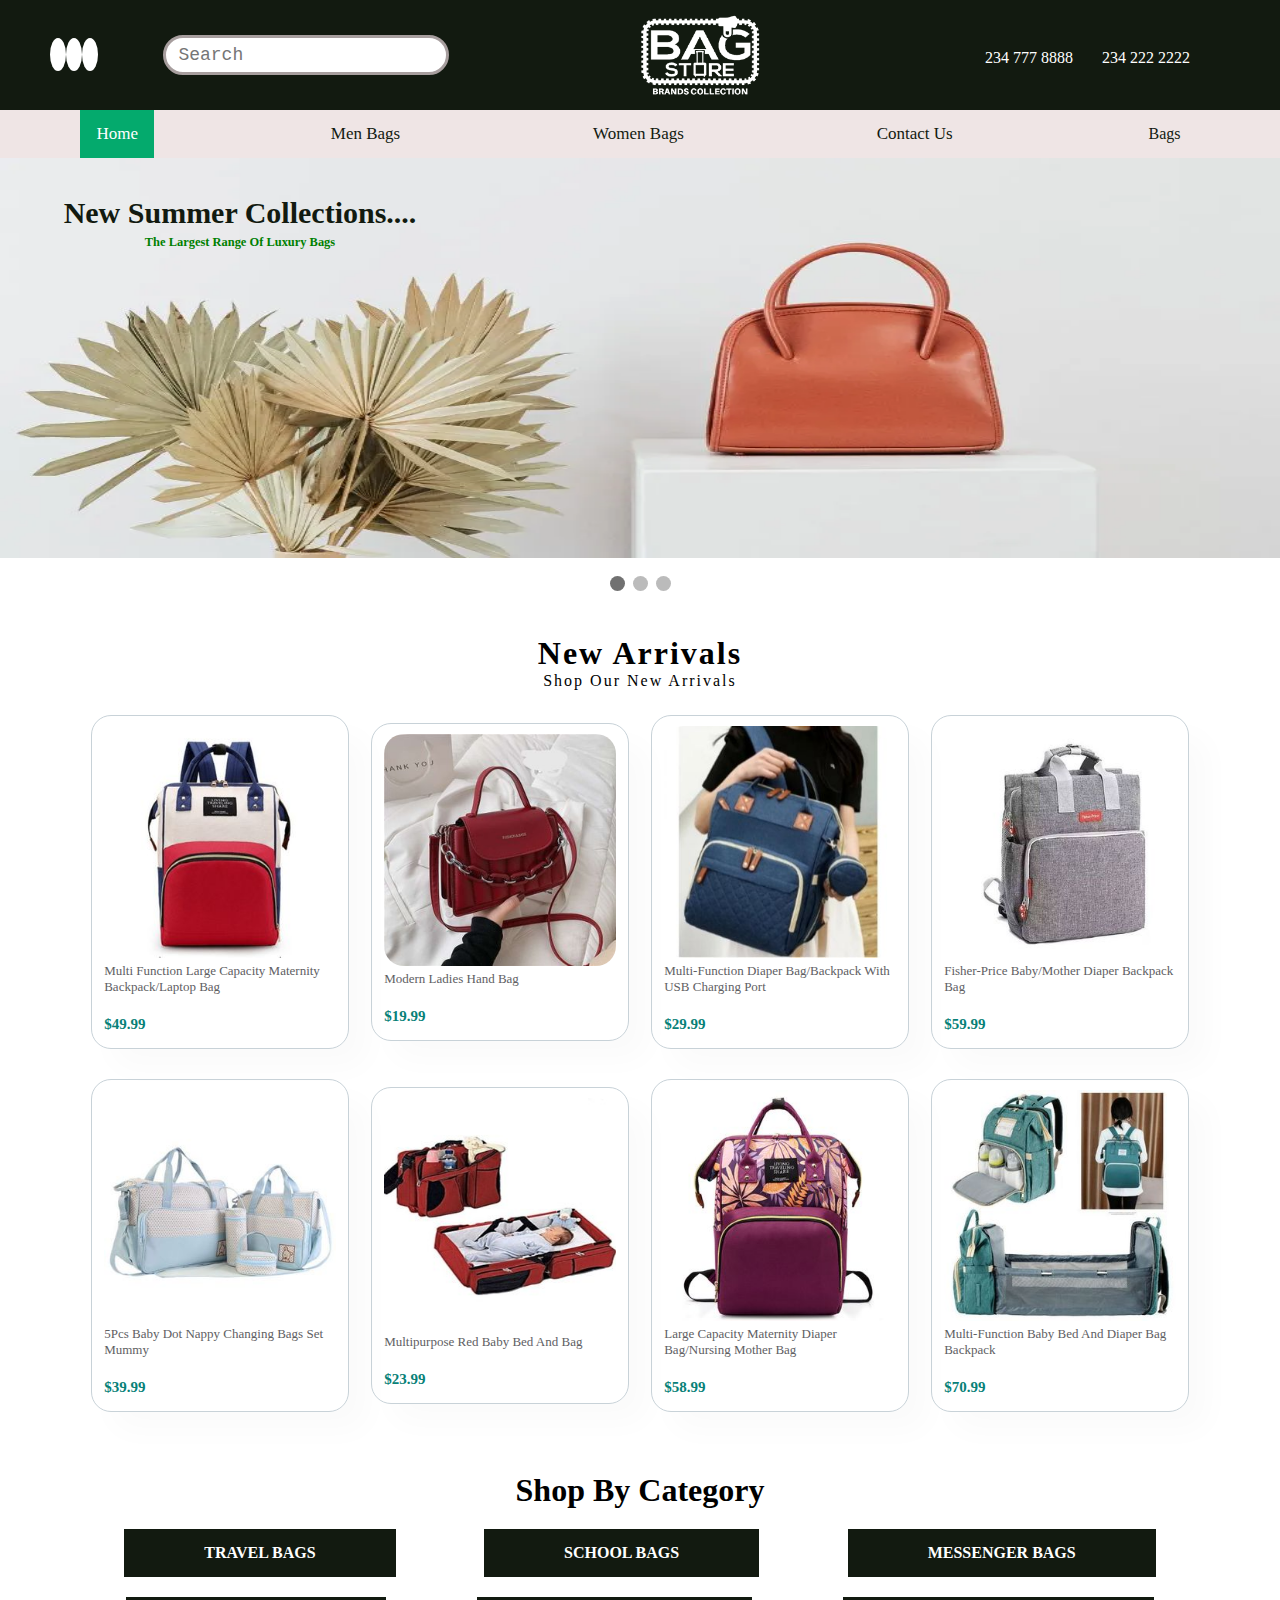
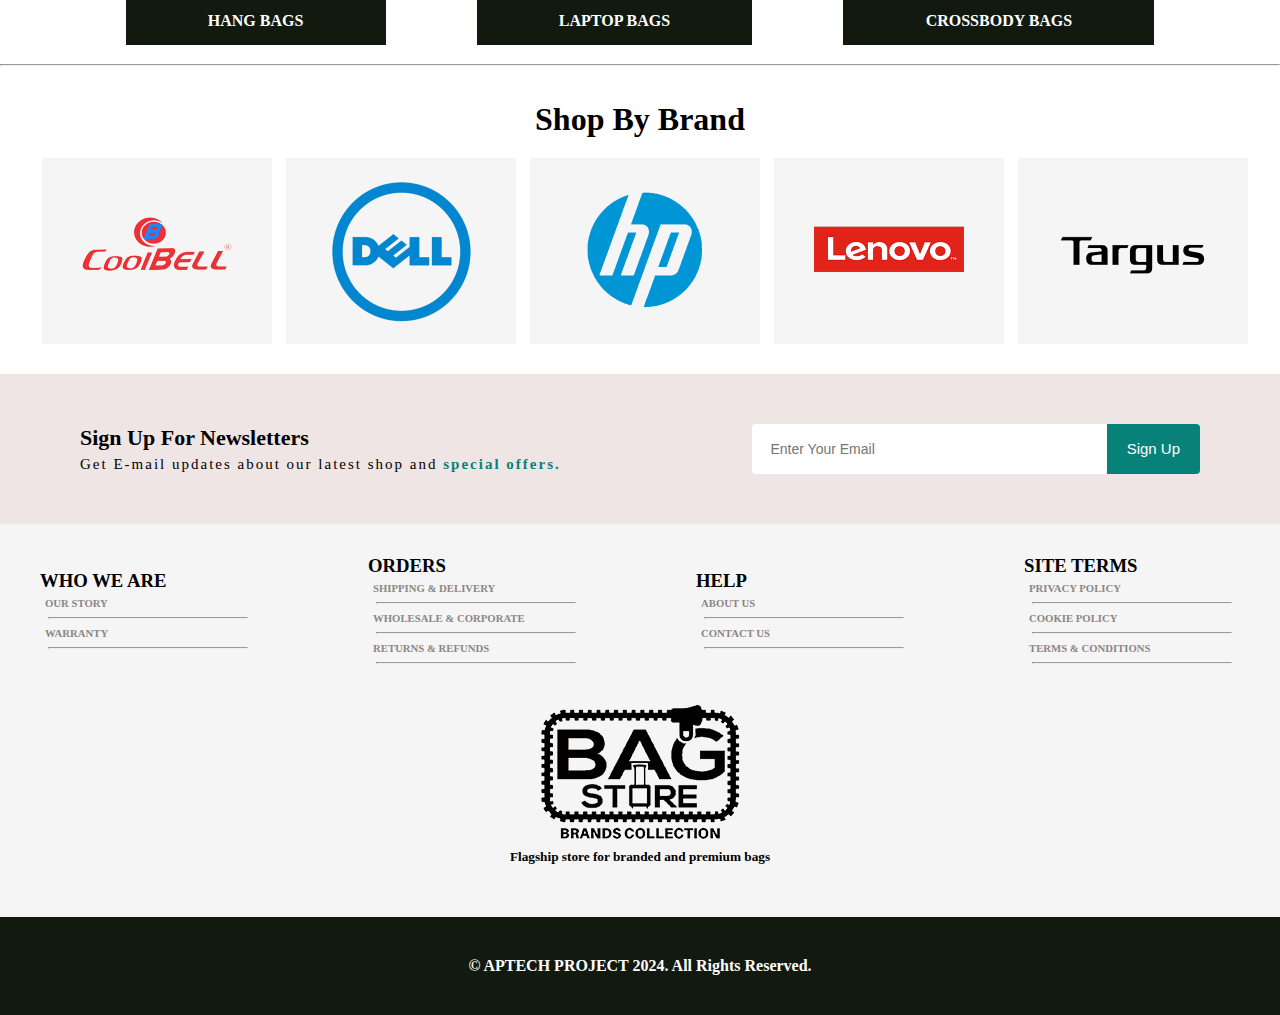
<file: index.html>
<!DOCTYPE html>
<html lang="en">
<head>
    <meta charset="UTF-8">
    <meta name="viewport" content="width=device-width, initial-scale=1.0">
    <title>Aptech Bag Project</title>
    <link rel="shortcut icon" href="images/logo (1).png" type="image/x-icon">
    <link rel="stylesheet" href="https://cdnjs.cloudflare.com/ajax/libs/font-awesome/6.5.2/css/all.min.css" integrity="sha512-SnH5WK+bZxgPHs44uWIX+LLJAJ9/2PkPKZ5QiAj6Ta86w+fsb2TkcmfRyVX3pBnMFcV7oQPJkl9QevSCWr3W6A==" crossorigin="anonymous" referrerpolicy="no-referrer"/>
    <link rel="stylesheet" href="style.css">
</head>
<body>
    <div class="container">
        <div class="icons display">
            <i class="fa-brands fa-facebook-f icon"></i>
            <i class="fa-brands fa-youtube icon"></i>
            <i class="fa-brands fa-instagram icon"></i>

        </div>
    

    <div class="Searchcontainer display">
        <table class="contain">
            <tr>
                <td>
                    <input type="text" placeholder="Search" class="search">

                </td>
                <td>
                    <a href="#"> <i class="fa-solid fa-magnifying-glass searchicon"></i></a>
                </td>
            </tr>

        </table>

    </div>

    <div class="logo">
      <img src="images/logo (2).png"  alt="">
    </div>

    <div class="contact">
        <span class="display"><i class="fa-solid phone fa-mobile-screen-button"></i>234 777 8888</span>
        <span class="display"><i class="fa-solid phone fa-phone"></i>234 222 2222</span>
     <span class="display"><i class="fa-regular fa-user user"></i></span>
     <a href="cart.html"><span><i class="fa-solid fa-cart-shopping"></i></span></a>
     <i id="bar" class="fa-solid fa-bars open-nav"></i>
    </div>

    </div>
      

                <!-- NAVIGATION  -->
      
      <div>
        <div id="navbar">
          <a class="active " style="cursor: pointer;">Home</a>
          <a href="men.html">Men Bags</a>
          <a href="women.html">Women Bags</a>
          <a href="contact.html">Contact Us</a>
          <div class="dropdown">
              <button class="dropbtn">Bags 
                <i class="fa fa-caret-down"></i>
              </button>
              <div class="dropdown-content">
                <a href="#">Backpack</a>
                <a href="#">Travel Bags</a>
                <a href="#">Handbag</a>
                <a href="#">Shoulder bags</a>
              </div>
            </div>
        </div>
        
      </div>
   
           <!-- BACKGROUND SECTION -->

      <div class="slideshow-container">

        <div class="mySlides fade">
            
          <img src="images/Right-Background-for-bag-photography.webp" style="width:100%">
          <div class="text">
            <h1 class="textH1">New Summer Collections....</h1>
            <h5 class="textH5">The Largest Range Of Luxury Bags</h5>
          </div>
        </div>
        
        <div class="mySlides fade">
         
          <img src="images/background-image.jpg" style="width:100%">
          <div class="text">
            <h1 class="textH1">We sell heavily discounted Bags....</h1>
            <h5 class="textH5">The Largest Range Of Luxury Bags</h5>
          </div>
        </div>
        
        <div class="mySlides fade">
          
          <img src="images/AptechP.webp" style="width:100%">
          <div class="text">
            <h1 class="textH1">New Collections....</h1>
            <h5 class="textH5">The Largest Range Of Luxury Bags</h5>
          </div>
        </div>
        
        </div>
        <br>
        
        <div class="span-dot">
          <span class="dot"></span> 
          <span class="dot"></span> 
          <span class="dot"></span> 
        </div>

                   <!-- ARRIVALS SECTION -->


        <section class="product">
          <h1>New Arrivals</h1>
          <P class="letter">Shop Our New Arrivals</P>
          <div class="container2">
            <div class="contain2" onclick="window.location.href='checkout.html';">
              <img src="images/1.jpg" alt="New Arrivals" />
              <div class="description2">
                <span>Multi Function Large Capacity Maternity Backpack/Laptop Bag
                </span>
                
                <div class="star2">
                  <i class="fa-solid fa-star stars"></i>
                  <i class="fa-solid fa-star stars"></i>
                  <i class="fa-regular fa-star stars"></i>
                  <i class="fa-regular fa-star stars"></i>
                  <i class="fa-regular fa-star stars"></i>
                  <h4>$49.99</h4>
                   <a href="#"><i class="fa-solid fa-cart-shopping cart cart2"></i></a>
                </div>
              </div>
              
            </div>
      
            <div class="contain2">
              <img src="images/2.jpg" alt="New Arrivals" />
              <div class="description2">
                <span>Modern Ladies Hand Bag
                </span>
                
                <div class="star2">
                  <i class="fa-solid fa-star stars"></i>
                  <i class="fa-solid fa-star stars"></i>
                  <i class="fa-solid fa-star stars"></i>
                  <i class="fa-solid fa-star stars"></i>
                  <i class="fa-regular fa-star stars"></i>
                  <h4>$19.99</h4>
                   <a href="#"><i class="fa-solid fa-cart-shopping cart cart2"></i></a>
                </div>
              </div>
      
            </div>
      
            <div class="contain2">
              <img src="images/3.jpg" alt="New Arrivals" />
              <div class="description2">
                <span>Multi-Function Diaper Bag/Backpack With USB Charging Port
                </span>
                
                <div class="star2">
                  <i class="fa-solid fa-star stars"></i>
                  <i class="fa-solid fa-star stars"></i>
                  <i class="fa-solid fa-star stars"></i>
                  <i class="fa-regular fa-star stars"></i>
                  <i class="fa-regular fa-star stars"></i>
                  <h4>$29.99</h4>
                   <a href="#"><i class="fa-solid fa-cart-shopping cart cart2"></i></a>
                </div>
              </div>
      
            </div>
      
            <div class="contain2">
              <img src="images/4.jpg" alt="New Arrivals" />
              <div class="description2">
                <span>Fisher-Price Baby/Mother Diaper Backpack Bag
                </span>
                
                <div class="star2">
                  <i class="fa-solid fa-star stars"></i>
                  <i class="fa-regular fa-star stars"></i>
                  <i class="fa-regular fa-star stars"></i>
                  <i class="fa-regular fa-star stars"></i>
                  <i class="fa-regular fa-star stars"></i>
                  <h4>$59.99</h4>
                   <a href="#"><i class="fa-solid fa-cart-shopping cart cart2"></i></a>
                </div>
              </div>
      
            </div>
      
            <div class="contain2">
              <img src="images/5.jpg" alt="New Arrivals" />
              <div class="description2">
                <span>5Pcs Baby Dot Nappy Changing Bags Set Mummy
                </span>
                
                <div class="star2">
                  <i class="fa-solid fa-star stars"></i>
                  <i class="fa-solid fa-star stars"></i>
                  <i class="fa-solid fa-star stars"></i>
                  <i class="fa-regular fa-star stars"></i>
                  <i class="fa-regular fa-star stars"></i>
                  <h4>$39.99</h4>
                   <a href="#"><i class="fa-solid fa-cart-shopping cart cart2"></i></a>
                </div>
              </div>
      
            </div>
      
            <div class="contain2">
              <img src="images/6.jpg" alt="New Arrivals" />
              <div class="description2">
                <span>Multipurpose Red Baby Bed And Bag
                </span>
              
                <div class="star2">
                 <i class="fa-solid fa-star stars"></i>
                    <i class="fa-solid fa-star stars"></i>
                    <i class="fa-solid fa-star stars"></i>
                    <i class="fa-solid fa-star stars"></i>
                    <i class="fa-regular fa-star stars"></i>
                  <h4>$23.99</h4>
                   <a href="#"><i class="fa-solid fa-cart-shopping cart cart2"></i></a>
                </div>
              </div>
      
            </div>
      
            <div class="contain2">
              <img src="images/7.jpg" alt="New Arrivals" />
              <div class="description2">
                <span>Large Capacity Maternity Diaper Bag/Nursing Mother Bag</span>
                
                <div class="star2">
                  <i class="fa-solid fa-star stars"></i>
                    <i class="fa-solid fa-star stars"></i>
                    <i class="fa-solid fa-star stars"></i>
                    <i class="fa-solid fa-star stars"></i>
                    <i class="fa-regular fa-star stars"></i>
                  <h4>$58.99</h4>
                   <a href="#"><i class="fa-solid fa-cart-shopping cart cart2"></i></a>
                </div>
              </div>
      
            </div>
      
            <div class="contain2" >
              <img src="images/8.jpg" alt="New Arrivals" />
              <div class="description2">
                <span>Multi-Function Baby Bed And Diaper Bag Backpack
                </span>
                
                <div class="star2">
                    <i class="fa-solid fa-star stars"></i>
                    <i class="fa-solid fa-star stars"></i>
                    <i class="fa-solid fa-star stars"></i>
                    <i class="fa-solid fa-star stars"></i>
                    <i class="fa-regular fa-star stars"></i>
                  <h4>$70.99</h4>
                   <a href="#"><i class="fa-solid fa-cart-shopping cart cart2"></i></a>
                </div>
              </div>
      
            </div>
           </div>
          
        </section>

         <!-- SHOPPING CATEGORY SECTION -->


        <section class=" shop">
          <h1>Shop By Category </h1>
          
          <div class="container3">
            
              <h4>TRAVEL BAGS</h4>
              
            
              <h4>SCHOOL BAGS</h4>
            
              <h4>MESSENGER BAGS</h4> 
           
          
          </div>

          <div class="container4">
            
              <h4>HANG BAGS</h4>
      
           
              <h4>LAPTOP BAGS</h4>
      
             <h4>CROSSBODY BAGS</h4>
          
             

             </div>

            
          
        </section>

        <hr>


             <!-- SHOPPING BY BRAND SECTION  -->

             <section class="banding">
              
                <h1>Shop By Brand</h1>
              
              
              <div class="brand-image">
                <img src="images/coolbell-brand.png"  alt="">
                <img src="images/Dell-brand.png" alt="">
                <img src="images/hp-brand.png" alt="">
                <img src="images/Lenovo-brand.png" alt="">
                <img src="images/targus-brand.png" alt="">
              </section>
             

              <section class="bg-sign-up-section">
                <div class="signUp">
              <h4>Sign Up For Newsletters</h4>
                <p>Get E-mail updates about our latest shop and <span>special offers.</span></p>
                </div>
                <div class="signUp-form">
                <input type="email" placeholder="Enter Your Email">
                <button>Sign Up</button>
                </div>
            
              </section>
              
             
              
              <footer class="footer">
                <div class="footer2">
                  <div class="des">
                    <h3>WHO WE ARE</h3>
                    <h6>OUR STORY</h6><hr>
                    <h6>WARRANTY</h6><hr>
                  </div>
  
                  <div class="des">
                    <h3>ORDERS</h3>
                    <h6>SHIPPING & DELIVERY</h6><hr>
                    <h6>WHOLESALE & CORPORATE</h6><hr>
                    <h6>RETURNS & REFUNDS</h6><hr>
  
                  </div>
  
                  <div class="des">
                    <h3>HELP</h3>
                    <h6>ABOUT US</h6><hr>
                    <h6>CONTACT US</h6><hr>
                  </div>
  
                  <div class="des">
                    <h3>SITE TERMS </h3>
                    <h6>PRIVACY POLICY</h6><hr>
                    <h6>COOKIE POLICY</h6><hr>
                    <h6>TERMS & CONDITIONS</h6><hr>
  
                  </div>
                </div >
                
                <div class="footer-image">
                  <img src="images/logo (1).png" alt="">

                  
                </div>
                <div class="footerdis">
                  <h5>Flagship store for branded and premium bags </h5><br>

                 
                </div>

                
                <div class="copy-right">
                  <h4>© APTECH PROJECT 2024. All Rights Reserved.

                  </h4>
                </div>


                

             </footer>
      
       

    <script src="main.js"></script>
    
</body>
</html>
</file>
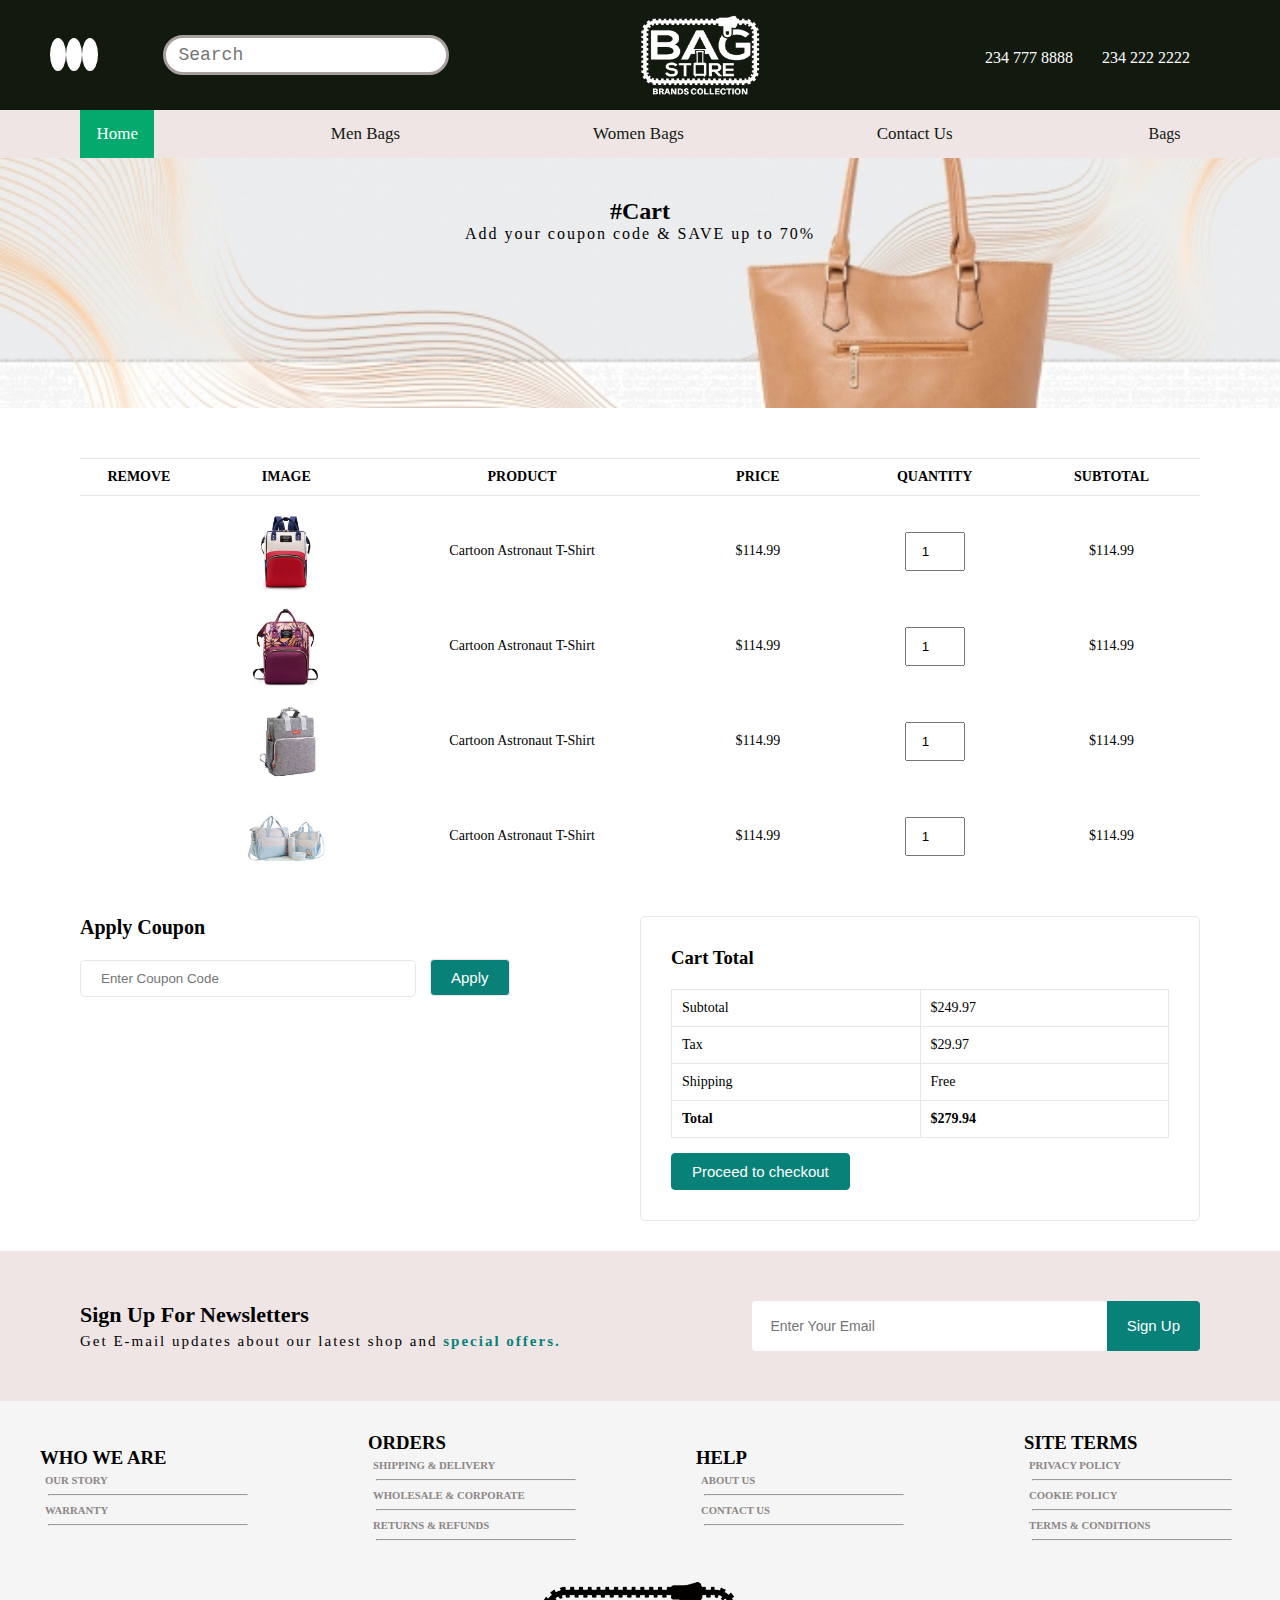
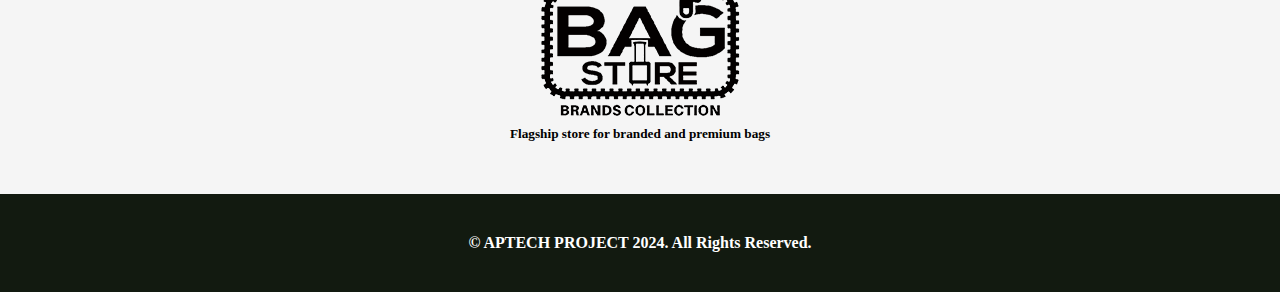
<file: cart.html>
<!DOCTYPE html>
<html lang="en">
    <head>
        <meta charset="UTF-8">
        <meta name="viewport" content="width=device-width, initial-scale=1.0">
        <title>Aptech Bag Project</title>
        <link rel="shortcut icon" href="images/logo (1).png" type="image/x-icon">
        <link rel="stylesheet" href="https://cdnjs.cloudflare.com/ajax/libs/font-awesome/6.5.2/css/all.min.css" integrity="sha512-SnH5WK+bZxgPHs44uWIX+LLJAJ9/2PkPKZ5QiAj6Ta86w+fsb2TkcmfRyVX3pBnMFcV7oQPJkl9QevSCWr3W6A==" crossorigin="anonymous" referrerpolicy="no-referrer"/>
        <link rel="stylesheet" href="style.css">
    </head>
<body>


    <div class="container">
        <div class="icons">
            <i class="fa-brands fa-facebook-f icon"></i>
            <i class="fa-brands fa-youtube icon"></i>
            <i class="fa-brands fa-instagram icon"></i>

        </div>
    

    <div class="Searchcontainer">
        <table class="contain">
            <tr>
                <td>
                    <input type="text" placeholder="Search" class="search">

                </td>
                <td>
                    <a href="#"> <i class="fa-solid fa-magnifying-glass searchicon"></i></a>
                </td>
            </tr>

        </table>

    </div>

    <div class="logo">
      <img src="images/logo (2).png"  alt="">
    </div>

    <div class="contact">
        <span><i class="fa-solid phone fa-mobile-screen-button"></i>234 777 8888</span>
        <span><i class="fa-solid phone fa-phone"></i>234 222 2222</span>
     <span><i class="fa-regular fa-user user"></i></span>
     <a href="cart.html"><span><i class="fa-solid fa-cart-shopping "></i></span></a>
    </div>

    </div>
      

                <!-- NAVIGATION  -->
      
      <div id="navbar">
        <a href="index.html" class="active " style="cursor: pointer;">Home</a>
        <a href="men.html">Men Bags</a>
        <a href="women.html">Women Bags</a>
        <a href="contact.html">Contact Us</a>
        <div class="dropdown">
            <button class="dropbtn">Bags 
              <i class="fa fa-caret-down"></i>
            </button>
            <div class="dropdown-content">
              <a href="#">Backpack</a>
              <a href="#">Travel Bags</a>
              <a href="#">Handbag</a>
              <a href="#">Shoulder bags</a>
            </div>
          </div>
      </div>

    <section class="hero-section shop-page-background blog-bg about-us-section">
        <h2>#Cart
        </h2>
        <p>Add your coupon code & SAVE up to 70%</p>
       </section>
    
      <section class="cart-page-details">
        <table width="100%">
          <thead>
            <tr>
              <td>REMOVE</td>
              <td>IMAGE</td>
              <td>PRODUCT</td>
              <td>PRICE</td>
              <td>QUANTITY</td>
              <td>SUBTOTAL</td>
            </tr>
          </thead>
          <tbody>
            <tr>
              <td><a href="#"><i class="far fa-times-circle"></i></a>
              </td>
              <td><img src="images/1.jpg"> </td>
              <td>Cartoon Astronaut T-Shirt</td>
              <td>$114.99</td>
              <td><input type="number" value="1"></td>
              <td>$114.99</td>
            </tr>
    
            <tr>
              <td><a href="#"><i class="far fa-times-circle"></i></a>
              </td>
              <td><img src="images/7.jpg"> </td>
              <td>Cartoon Astronaut T-Shirt</td>
              <td>$114.99</td>
              <td><input type="number" value="1"></td>
              <td>$114.99</td>
            </tr>
    
            <tr>
              <td><a href="#"><i class="far fa-times-circle"></i></a>
              </td>
              <td><img src="images/4.jpg"> </td>
              <td>Cartoon Astronaut T-Shirt</td>
              <td>$114.99</td>
              <td><input type="number" value="1"></td>
              <td>$114.99</td>
            </tr>
    
            <tr>
              <td><a href="#"><i class="far fa-times-circle"></i></a>
              </td>
              <td><img src="images/5.jpg"> </td>
              <td>Cartoon Astronaut T-Shirt</td>
              <td>$114.99</td>
              <td><input type="number" value="1"></td>
              <td>$114.99</td>
            </tr>
          </tbody>
        </table>
      </section>
    
      <section class="cart-total">
        <div class="coupon">
          <h3>Apply Coupon</h3>
          <div>
            <input type="text" placeholder="Enter Coupon Code">
            <button>Apply</button>
          </div>
          
        </div>
        <div class="subtotal">
          <h3>Cart Total</h3>
          <table>
            <tr>
              <td>Subtotal</td>
              <td>$249.97</td>
            </tr>
            <tr>
              <td>Tax</td>
              <td>$29.97</td>
            </tr>
            <tr>
              <td>Shipping</td>
              <td>Free</td>
            </tr>
            <tr>
              <td><strong>Total</strong></td>
              <td><strong>$279.94</strong></td>
            </tr>
          </table>
          <button class="checkout">Proceed to checkout</button>
        </div>
      </section>

      <section class="bg-sign-up-section">
        <div class="signUp">
      <h4>Sign Up For Newsletters</h4>
        <p>Get E-mail updates about our latest shop and <span>special offers.</span></p>
        </div>
        <div class="signUp-form">
        <input type="email" placeholder="Enter Your Email">
        <button>Sign Up</button>
        </div>
    
      </section>


      <footer class="footer">
        <div class="footer2">
          <div class="des">
            <h3>WHO WE ARE</h3>
            <h6>OUR STORY</h6><hr>
            <h6>WARRANTY</h6><hr>
          </div>

          <div class="des">
            <h3>ORDERS</h3>
            <h6>SHIPPING & DELIVERY</h6><hr>
            <h6>WHOLESALE & CORPORATE</h6><hr>
            <h6>RETURNS & REFUNDS</h6><hr>

          </div>

          <div class="des">
            <h3>HELP</h3>
            <h6>ABOUT US</h6><hr>
            <h6>CONTACT US</h6><hr>
          </div>

          <div class="des">
            <h3>SITE TERMS </h3>
            <h6>PRIVACY POLICY</h6><hr>
            <h6>COOKIE POLICY</h6><hr>
            <h6>TERMS & CONDITIONS</h6><hr>

          </div>
        </div >
        
        <div class="footer-image">
          <img src="images/logo (1).png" alt="">

          
        </div>
        <div class="footerdis">
          <h5>Flagship store for branded and premium bags </h5><br>

         
        </div>

        
        <div class="copy-right">
          <h4>© APTECH PROJECT 2024. All Rights Reserved.

          </h4>
        </div>


        

     </footer>
    
</body>
</html>
</file>
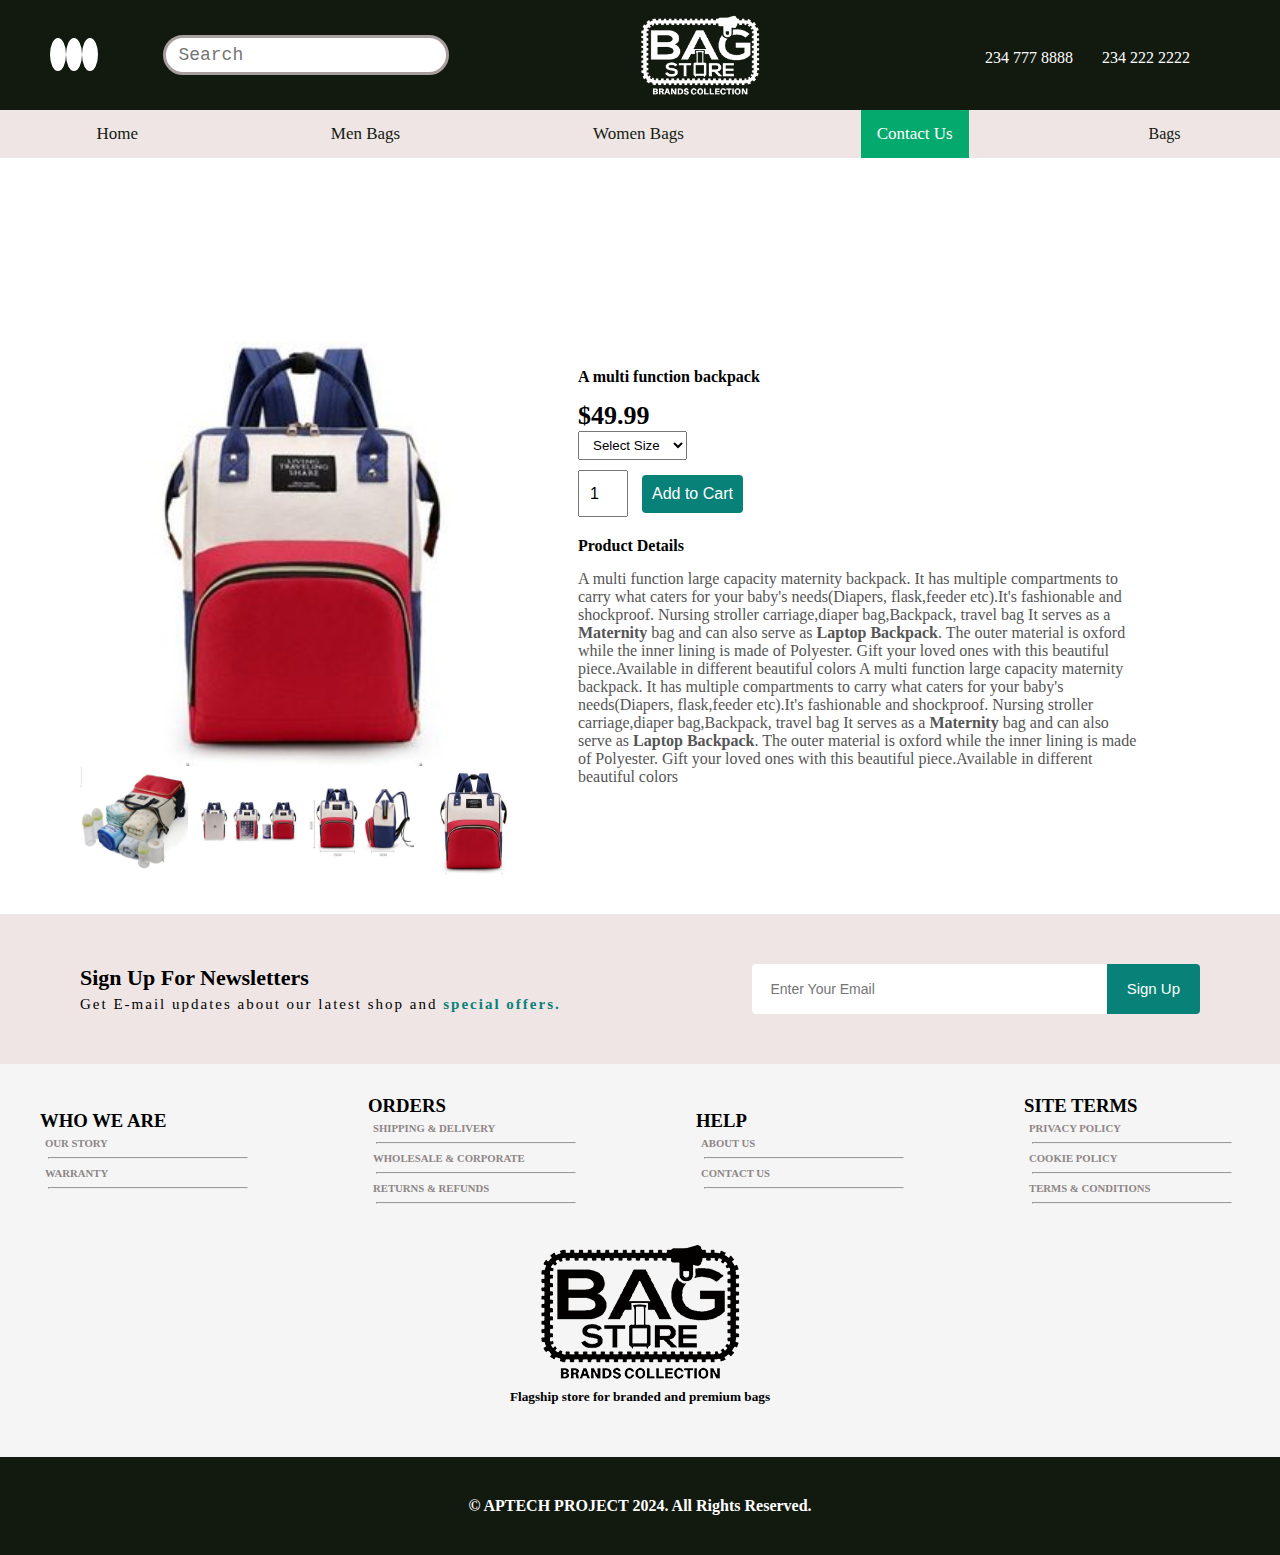
<file: checkout.html>
<!DOCTYPE html>
<html lang="en">
    <head>
        <meta charset="UTF-8">
        <meta name="viewport" content="width=device-width, initial-scale=1.0">
        <title>Aptech Bag Project</title>
        <link rel="shortcut icon" href="images/logo (1).png" type="image/x-icon">
        <link rel="stylesheet" href="https://cdnjs.cloudflare.com/ajax/libs/font-awesome/6.5.2/css/all.min.css" integrity="sha512-SnH5WK+bZxgPHs44uWIX+LLJAJ9/2PkPKZ5QiAj6Ta86w+fsb2TkcmfRyVX3pBnMFcV7oQPJkl9QevSCWr3W6A==" crossorigin="anonymous" referrerpolicy="no-referrer"/>
        <link rel="stylesheet" href="style.css">
        
    </head>
<body>


    <div class="container">
        <div class="icons">
            <i class="fa-brands fa-facebook-f icon"></i>
            <i class="fa-brands fa-youtube icon"></i>
            <i class="fa-brands fa-instagram icon"></i>

        </div>
    

    <div class="Searchcontainer">
        <table class="contain">
            <tr>
                <td>
                    <input type="text" placeholder="Search" class="search">

                </td>
                <td>
                    <a href="#"> <i class="fa-solid fa-magnifying-glass searchicon"></i></a>
                </td>
            </tr>

        </table>

    </div>

    <div class="logo">
      <img src="images/logo (2).png"  alt="">
    </div>

    <div class="contact">
        <span><i class="fa-solid phone fa-mobile-screen-button"></i>234 777 8888</span>
        <span><i class="fa-solid phone fa-phone"></i>234 222 2222</span>
     <span><i class="fa-regular fa-user user"></i></span>
     <a href="cart.html"><span><i class="fa-solid fa-cart-shopping"></i></span></a>
    </div>

    </div>
      

                <!-- NAVIGATION  -->
      
      <div id="navbar">
        <a href="index.html">Home</a>
        <a href="men.html">Men Bags</a>
        <a href="women.html" >Women Bags</a>
        <a href="" class="active " style="cursor: pointer;">Contact Us</a>
        <div class="dropdown">
            <button class="dropbtn">Bags 
              <i class="fa fa-caret-down"></i>
            </button>
            <div class="dropdown-content">
              <a href="#">Backpack</a>
              <a href="#">Travel Bags</a>
              <a href="#">Handbag</a>
              <a href="#">Shoulder bags</a>
            </div>
          </div>
      </div>

      <section class="prodetails">
        <div class="single-pro-mage">
          <img src="images/1.jpg" width="100%" alt="" class="mainImg">
          <div class="small-img-group">
            
            <div class="small-img-col">
              <img src="images/product-1.jpg" width="100%" class="small-img" alt="">
            </div>
            
            <div class="small-img-col">
              <img src="images/product-3.jpg" width="100%" class="small-img" alt="">
            </div>
            
            <div class="small-img-col">
              <img src="images/product-2.jpg" width="100%" class="small-img" alt="">
            </div>

            <div class="small-img-col">
                <img src="images/1.jpg" width="100%" class="small-img" alt="">
              </div>
            
          </div>
        </div>
        <div class="single-pro-details">
        
          <h4>A multi function backpack</h4>
          <h2>$49.99</h2>
          <select>
            <option>Select Size</option>
            <option>XS</option>
            <option>S</option>
            <option>M</option>
            <option>L</option>
            <option>XL</option>
          </select>
          <input type="number" value="1">
          <button>Add to Cart</button> 
          <h4>Product Details</h4>
          <span>A multi function large capacity maternity backpack. It has multiple compartments to carry what caters for your  baby's needs(Diapers, flask,feeder etc).It's fashionable and shockproof. Nursing stroller carriage,diaper bag,Backpack, travel bag
            It serves as a <strong>Maternity</strong> bag and can also serve as <strong>Laptop Backpack</strong>. The outer material is oxford while the inner lining is made of Polyester. 
            
            Gift your loved ones with this beautiful piece.Available in different beautiful colors A multi function large capacity maternity backpack. It has multiple compartments to carry what caters for your  baby's needs(Diapers, flask,feeder etc).It's fashionable and shockproof. Nursing stroller carriage,diaper bag,Backpack, travel bag
            It serves as a <strong>Maternity</strong> bag and can also serve as <strong>Laptop Backpack</strong>. The outer material is oxford while the inner lining is made of Polyester. 
            
            Gift your loved ones with this beautiful piece.Available in different beautiful colors </span>
        </div>
      </section>
      
        
        <section class="bg-sign-up-section">
            <div class="signUp">
          <h4>Sign Up For Newsletters</h4>
            <p>Get E-mail updates about our latest shop and <span>special offers.</span></p>
            </div>
            <div class="signUp-form">
            <input type="email" placeholder="Enter Your Email">
            <button>Sign Up</button>
            </div>
        
          </section>



      <footer class="footer">
        <div class="footer2">
          <div class="des">
            <h3>WHO WE ARE</h3>
            <h6>OUR STORY</h6><hr>
            <h6>WARRANTY</h6><hr>
          </div>

          <div class="des">
            <h3>ORDERS</h3>
            <h6>SHIPPING & DELIVERY</h6><hr>
            <h6>WHOLESALE & CORPORATE</h6><hr>
            <h6>RETURNS & REFUNDS</h6><hr>

          </div>

          <div class="des">
            <h3>HELP</h3>
            <h6>ABOUT US</h6><hr>
            <h6>CONTACT US</h6><hr>
          </div>

          <div class="des">
            <h3>SITE TERMS </h3>
            <h6>PRIVACY POLICY</h6><hr>
            <h6>COOKIE POLICY</h6><hr>
            <h6>TERMS & CONDITIONS</h6><hr>

          </div>
        </div >
        
        <div class="footer-image">
          <img src="images/logo (1).png" alt="">

          
        </div>
        <div class="footerdis">
          <h5>Flagship store for branded and premium bags </h5><br>

         
        </div>

        
        <div class="copy-right">
          <h4>© APTECH PROJECT 2024. All Rights Reserved.

          </h4>
        </div>


        

     </footer>

    <script >
    let MainImg = document.querySelector(".mainImg");
   let SmallImg = document.querySelectorAll(".small-img");

    SmallImg[0].onclick = function(){
      MainImg.src = SmallImg[0].src;
    }
    SmallImg[1].onclick = function(){
      MainImg.src = SmallImg[1].src;
    }
    SmallImg[2].onclick = function(){
      MainImg.src = SmallImg[2].src;
    }
    SmallImg[3].onclick = function(){
      MainImg.src = SmallImg[3].src;
    }

  
    
    </script>
</body>
</html>
</file>
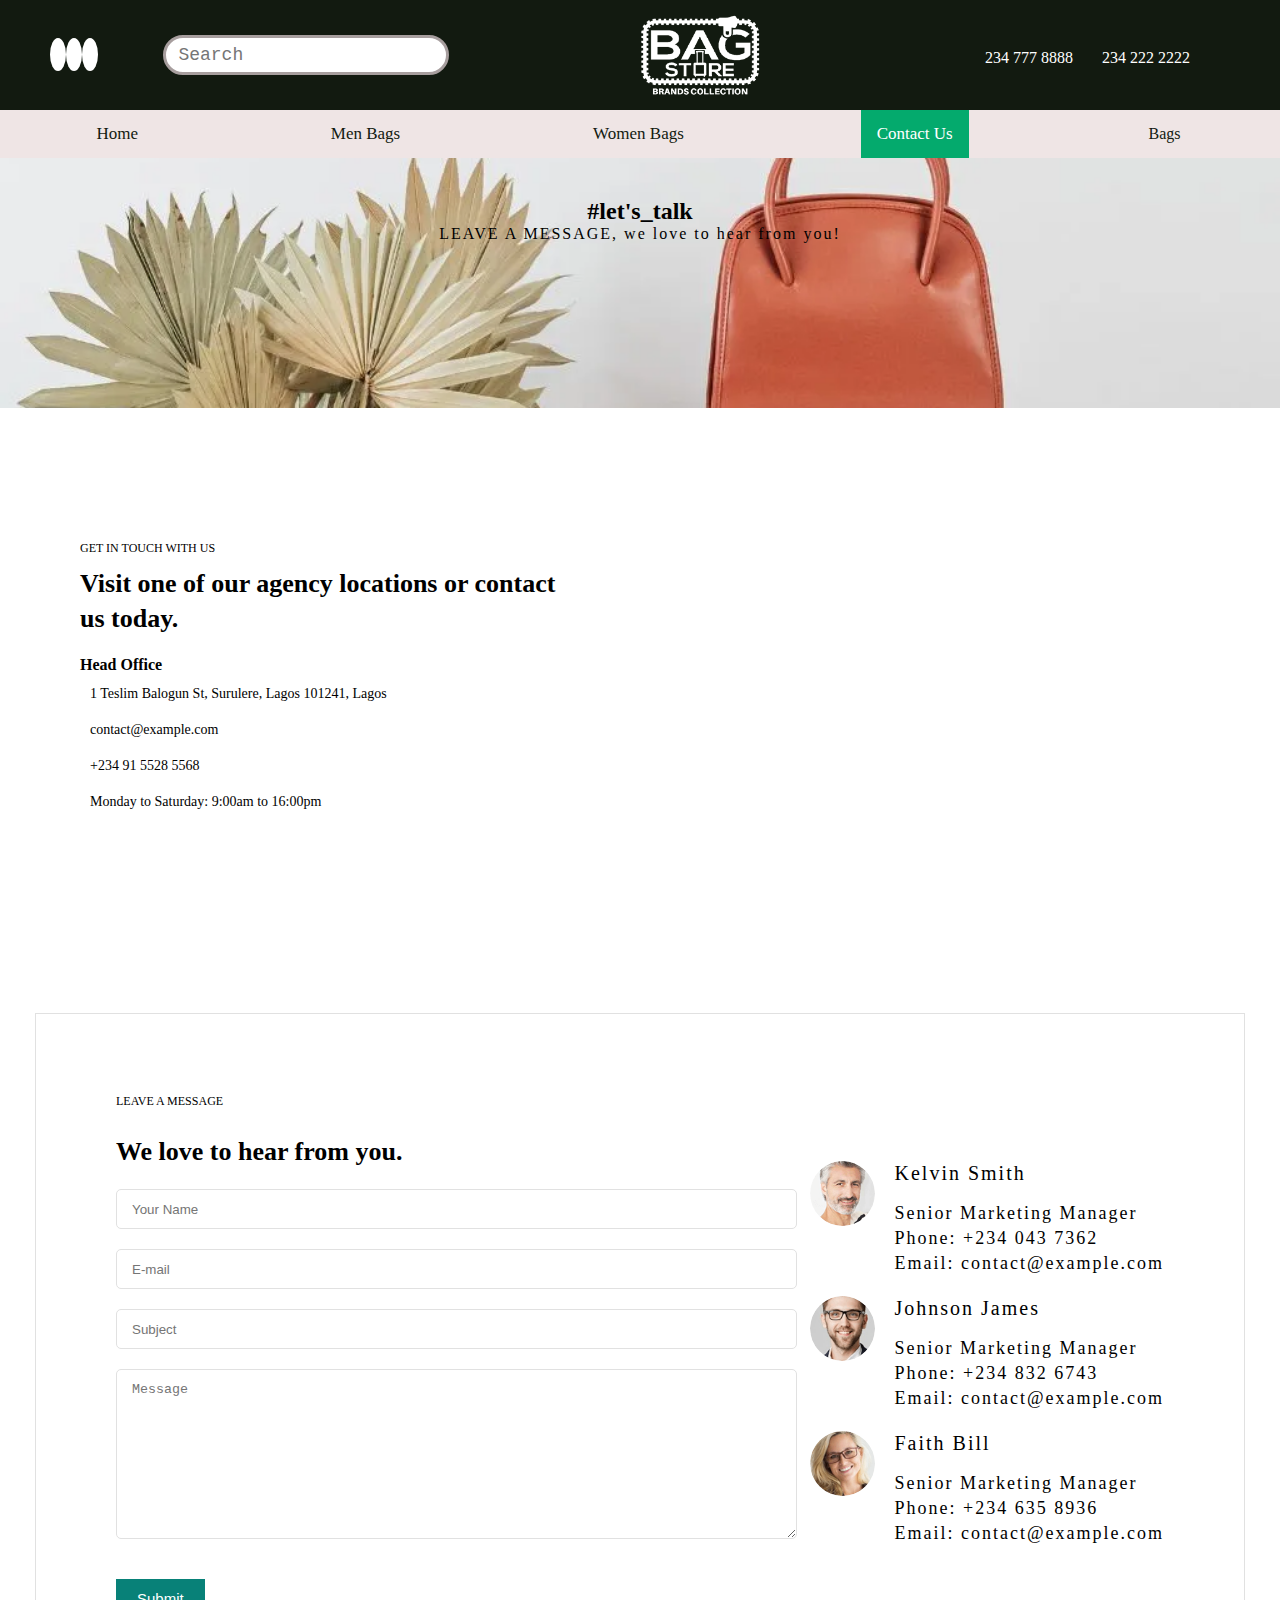
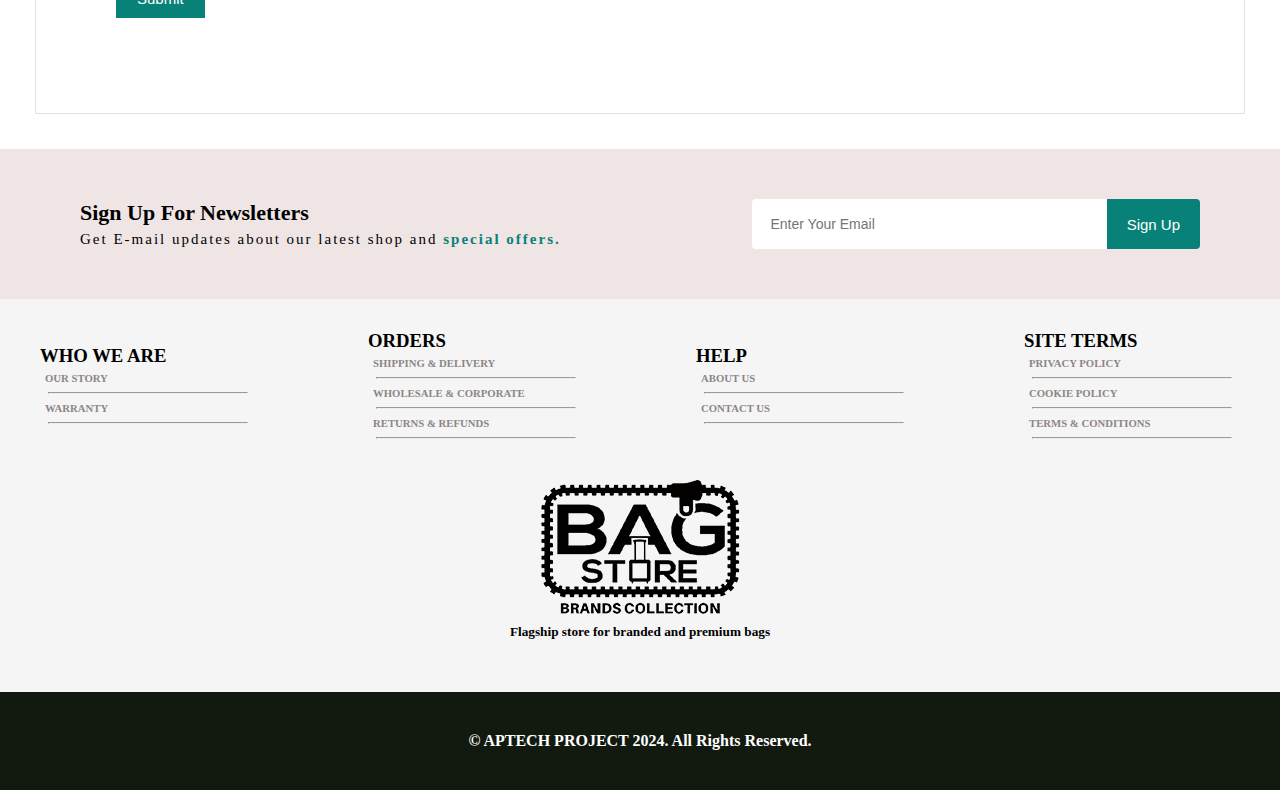
<file: contact.html>
<!DOCTYPE html>
<html lang="en">
    <head>
        <meta charset="UTF-8">
        <meta name="viewport" content="width=device-width, initial-scale=1.0">
        <title>Aptech Bag Project</title>
        <link rel="shortcut icon" href="images/logo (1).png" type="image/x-icon">
        <link rel="stylesheet" href="https://cdnjs.cloudflare.com/ajax/libs/font-awesome/6.5.2/css/all.min.css" integrity="sha512-SnH5WK+bZxgPHs44uWIX+LLJAJ9/2PkPKZ5QiAj6Ta86w+fsb2TkcmfRyVX3pBnMFcV7oQPJkl9QevSCWr3W6A==" crossorigin="anonymous" referrerpolicy="no-referrer"/>
        <link rel="stylesheet" href="style.css">
    </head>
<body>


    <div class="container">
        <div class="icons">
            <i class="fa-brands fa-facebook-f icon"></i>
            <i class="fa-brands fa-youtube icon"></i>
            <i class="fa-brands fa-instagram icon"></i>

        </div>
    

    <div class="Searchcontainer">
        <table class="contain">
            <tr>
                <td>
                    <input type="text" placeholder="Search" class="search">

                </td>
                <td>
                    <a href="#"> <i class="fa-solid fa-magnifying-glass searchicon"></i></a>
                </td>
            </tr>

        </table>

    </div>

    <div class="logo">
      <img src="images/logo (2).png"  alt="">
    </div>

    <div class="contact">
        <span><i class="fa-solid phone fa-mobile-screen-button"></i>234 777 8888</span>
        <span><i class="fa-solid phone fa-phone"></i>234 222 2222</span>
     <span><i class="fa-regular fa-user user"></i></span>
     <a href="cart.html"><span><i class="fa-solid fa-cart-shopping"></i></span></a>
    </div>

    </div>
      

                <!-- NAVIGATION  -->
      
      <div id="navbar">
        <a href="index.html">Home</a>
        <a href="men.html">Men Bags</a>
        <a href="women.html" >Women Bags</a>
        <a href="" class="active " style="cursor: pointer;">Contact Us</a>
        <div class="dropdown">
            <button class="dropbtn">Bags 
              <i class="fa fa-caret-down"></i>
            </button>
            <div class="dropdown-content">
              <a href="#">Backpack</a>
              <a href="#">Travel Bags</a>
              <a href="#">Handbag</a>
              <a href="#">Shoulder bags</a>
            </div>
          </div>
      </div>

    <section class="hero-section Cont  shop-page-background blog-bg about-us-section">
        <h2>#let's_talk
        </h2>
        <p>LEAVE A MESSAGE, we love to hear from you! </p>
       </section>


       
  <section class="contact-section">
    <div class="contact-details">
      <span class="first-span">GET IN TOUCH WITH US</span>
      <h2>Visit one of our agency locations or contact us today.</h2>
      <h3>Head Office</h3>
      <span>
        <i class="fa-solid contact-icon fa-location-dot"></i>1 Teslim Balogun St, Surulere, Lagos 101241, Lagos</span>
 <br><br>
      <span>
        <i class="far fa-envelope contact-icon"></i>contact@example.com</span>
      <br><br>
      <span>
        <i class="fa-solid fa-phone contact-icon"></i>+234 91 5528 5568</span>
      <br><br>
      <span>
        <i class="far fa-clock contact-icon"></i>Monday to Saturday: 9:00am to 16:00pm</span>
    </div>
    <div class="map">
        <iframe src="https://www.google.com/maps/embed?pb=!1m18!1m12!1m3!1d3964.1804435676722!2d3.35700707350401!3d6.498826323452644!2m3!1f0!2f0!3f0!3m2!1i1024!2i768!4f13.1!3m3!1m2!1s0x103b8c6b4e91e51f%3A0xa2f3e8eb7c1f1a15!2sAptech%20Computer%20Education%20Surulere%20Centre!5e0!3m2!1sen!2sng!4v1716715700566!5m2!1sen!2sng" width="600" height="450" style="border:0;" allowfullscreen="" loading="lazy" referrerpolicy="no-referrer-when-downgrade"></iframe>
      </div>
    
  </section>

  <section class="contact-form">
    <form action="">
      <span>LEAVE A MESSAGE</span>
      <h2>We love to hear from you.</h2>
      <input type="text" placeholder="Your Name">
      <input type="text" placeholder="E-mail">
      <input type="text" placeholder="Subject">
      <textarea name="" id="" cols="30" rows="10" placeholder="Message"></textarea>
      <button>Submit</button>
    </form>
    </form>
    <div class="people-card">
      <div>
        <img src="images/1p.png">
        <p><span>Kelvin Smith</span> Senior Marketing Manager <br> Phone: +234 043 7362 <br>Email: contact@example.com </p>
      </div>
      <div>
        <img src="images/2p.png">
        <p><span>Johnson James</span> Senior Marketing Manager <br> Phone: +234 832 6743 <br>Email: contact@example.com </p>
      </div>
      <div>
        <img src="images/3p.png">
        <p><span>Faith Bill</span> Senior Marketing Manager <br> Phone: +234 635 8936 <br>Email: contact@example.com </p>
      </div>
    </div>
  </section>
  
  <section class="bg-sign-up-section">
    <div class="signUp">
  <h4>Sign Up For Newsletters</h4>
    <p>Get E-mail updates about our latest shop and <span>special offers.</span></p>
    </div>
    <div class="signUp-form">
    <input type="email" placeholder="Enter Your Email">
    <button>Sign Up</button>
    </div>

  </section>




      <footer class="footer">
        <div class="footer2">
          <div class="des">
            <h3>WHO WE ARE</h3>
            <h6>OUR STORY</h6><hr>
            <h6>WARRANTY</h6><hr>
          </div>

          <div class="des">
            <h3>ORDERS</h3>
            <h6>SHIPPING & DELIVERY</h6><hr>
            <h6>WHOLESALE & CORPORATE</h6><hr>
            <h6>RETURNS & REFUNDS</h6><hr>

          </div>

          <div class="des">
            <h3>HELP</h3>
            <h6>ABOUT US</h6><hr>
            <h6>CONTACT US</h6><hr>
          </div>

          <div class="des">
            <h3>SITE TERMS </h3>
            <h6>PRIVACY POLICY</h6><hr>
            <h6>COOKIE POLICY</h6><hr>
            <h6>TERMS & CONDITIONS</h6><hr>

          </div>
        </div >
        
        <div class="footer-image">
          <img src="images/logo (1).png" alt="">

          
        </div>
        <div class="footerdis">
          <h5>Flagship store for branded and premium bags </h5><br>

         
        </div>

        
        <div class="copy-right">
          <h4>© APTECH PROJECT 2024. All Rights Reserved.

          </h4>
        </div>


        

     </footer>
    
</body>
</html>
</file>
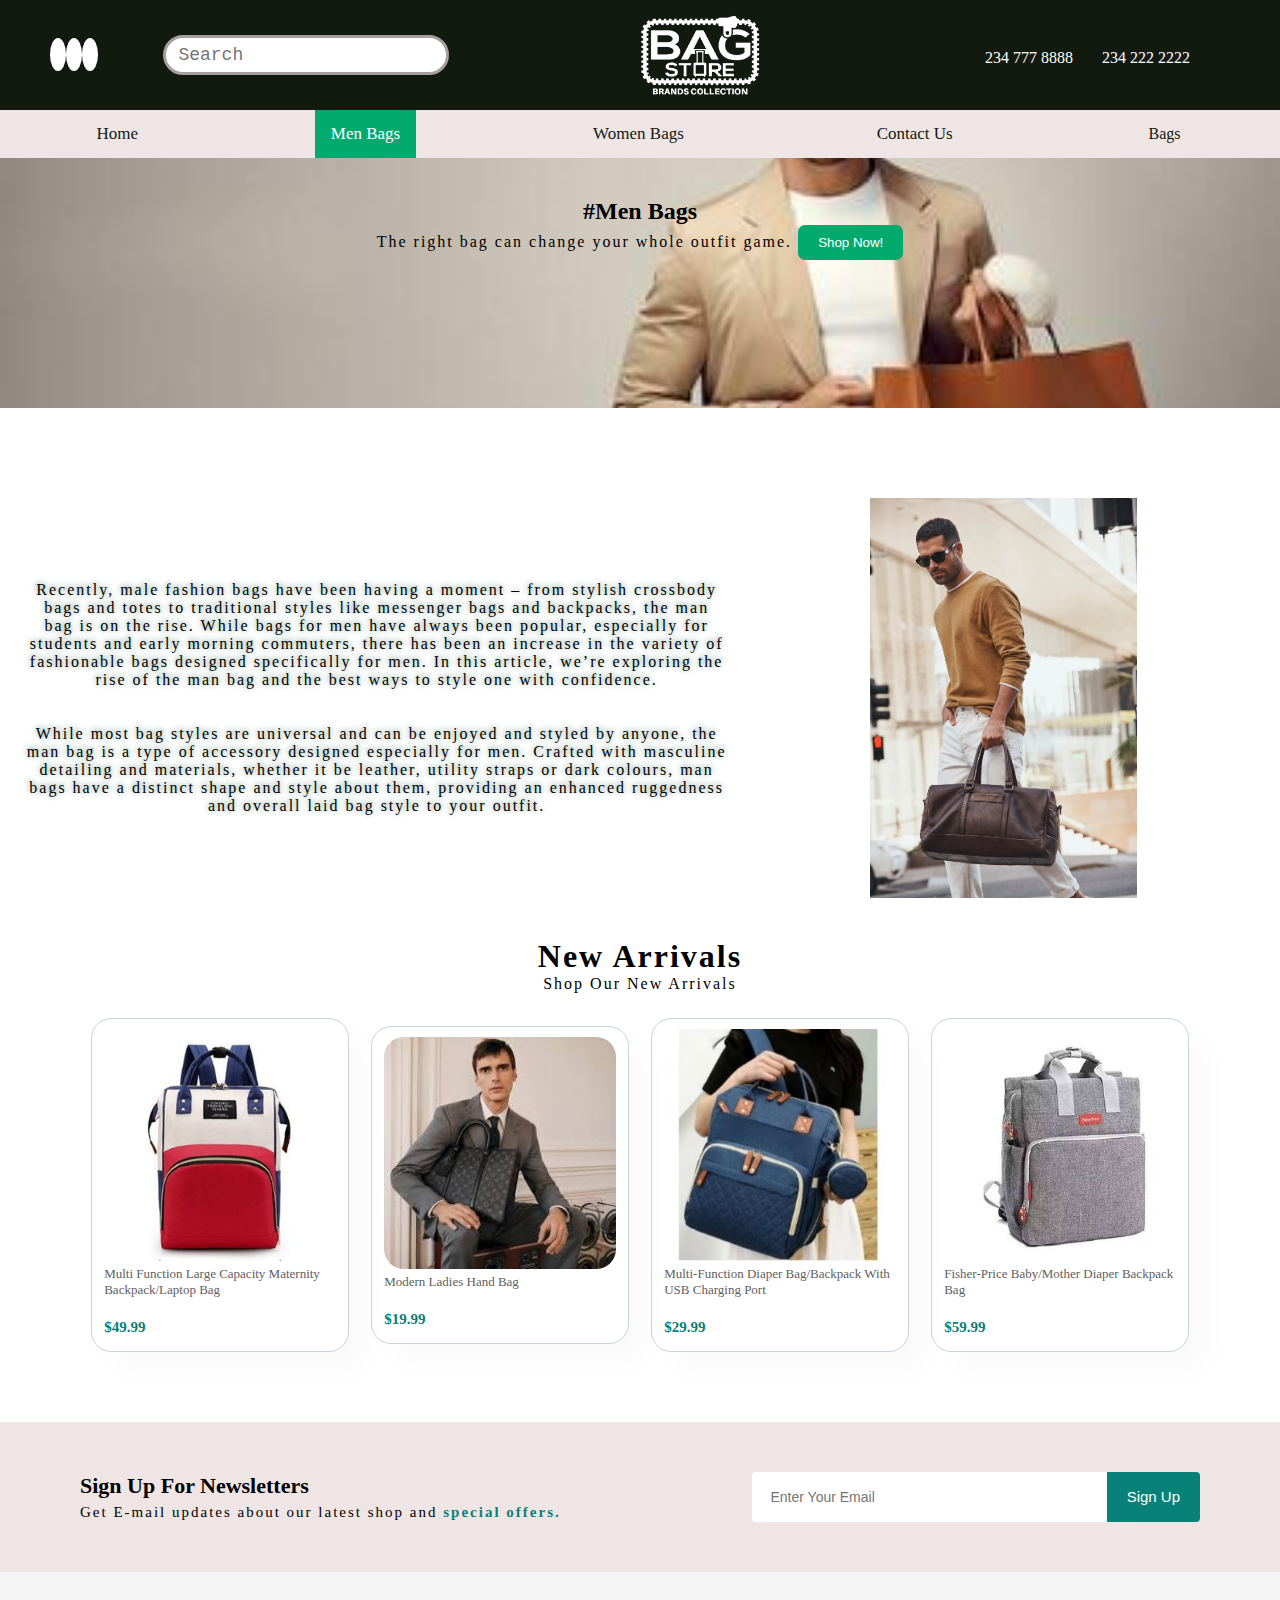
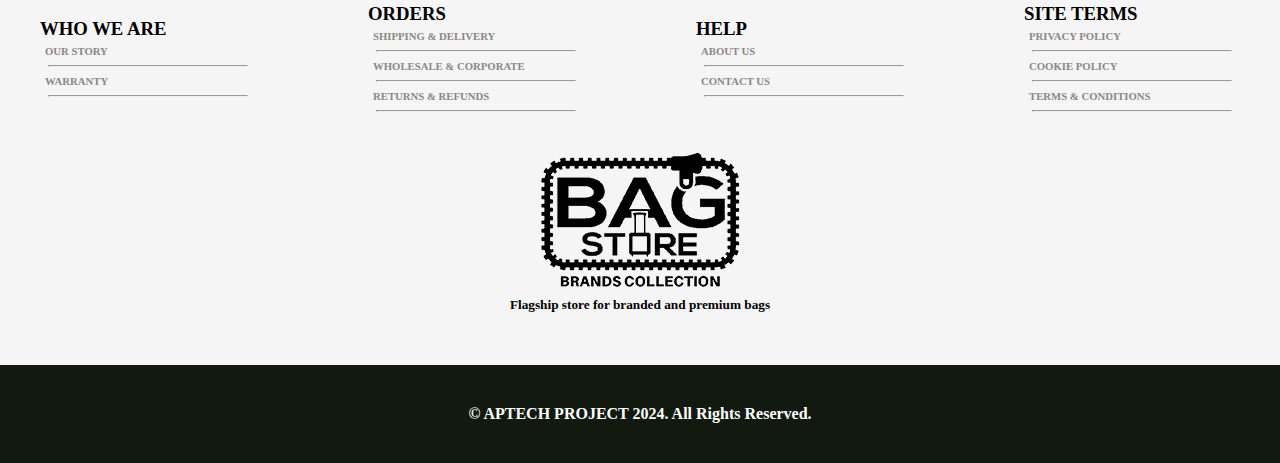
<file: men.html>
<!DOCTYPE html>
<html lang="en">
    <head>
        <meta charset="UTF-8">
        <meta name="viewport" content="width=device-width, initial-scale=1.0">
        <title>Aptech Bag Project</title>
        <link rel="shortcut icon" href="images/logo (1).png" type="image/x-icon">
        <link rel="stylesheet" href="https://cdnjs.cloudflare.com/ajax/libs/font-awesome/6.5.2/css/all.min.css" integrity="sha512-SnH5WK+bZxgPHs44uWIX+LLJAJ9/2PkPKZ5QiAj6Ta86w+fsb2TkcmfRyVX3pBnMFcV7oQPJkl9QevSCWr3W6A==" crossorigin="anonymous" referrerpolicy="no-referrer"/>
        <link rel="stylesheet" href="style.css">
    </head>
<body>


    <div class="container">
        <div class="icons">
            <i class="fa-brands fa-facebook-f icon"></i>
            <i class="fa-brands fa-youtube icon"></i>
            <i class="fa-brands fa-instagram icon"></i>

        </div>
    

    <div class="Searchcontainer">
        <table class="contain">
            <tr>
                <td>
                    <input type="text" placeholder="Search" class="search">

                </td>
                <td>
                    <a href="#"> <i class="fa-solid fa-magnifying-glass searchicon"></i></a>
                </td>
            </tr>

        </table>

    </div>

    <div class="logo">
      <img src="images/logo (2).png"  alt="">
    </div>

    <div class="contact">
        <span><i class="fa-solid phone fa-mobile-screen-button"></i>234 777 8888</span>
        <span><i class="fa-solid phone fa-phone"></i>234 222 2222</span>
     <span><i class="fa-regular fa-user user"></i></span>
     <a href="cart.html"><span><i class="fa-solid fa-cart-shopping"></i></span></a>
    </div>

    </div>
      

                <!-- NAVIGATION  -->
      
      <div id="navbar">
        <a href="index.html">Home</a>
        <a href="" class="active " style="cursor: pointer;">Men Bags</a>
        <a href="women.html">Women Bags</a>
        <a href="contact.html">Contact Us</a>
        <div class="dropdown">
            <button class="dropbtn">Bags 
              <i class="fa fa-caret-down"></i>
            </button>
            <div class="dropdown-content">
              <a href="#">Backpack</a>
              <a href="#">Travel Bags</a>
              <a href="#">Handbag</a>
              <a href="#">Shoulder bags</a>
            </div>
          </div>
      </div>

    <section class="hero-section men-page shop-page-background blog-bg about-us-section">
        <h2>#Men Bags
        </h2>
        <p>The right bag can change your whole outfit game. <button class="men-shop-btn">Shop Now!</button></p>
       </section>


       <section class="men-category">
        
        <p >Recently, male fashion bags have been having
             a moment – from stylish crossbody bags and totes to traditional styles like messenger bags and backpacks, the man bag is on the rise. While bags for men have always been popular, especially for students and early morning commuters, there has been an increase in the variety of fashionable bags designed specifically for men. In this article, we’re exploring the rise of the man 
            bag and the best ways to style one
             with confidence.<br><br><br>

             While most bag styles are universal
                 and can be enjoyed and styled by
                  anyone, the man bag is a type of
                   accessory designed especially for
                    men. Crafted with masculine
                     detailing and materials, whether
                      it be leather, utility straps
                       or dark colours, man bags have 
                       a distinct shape and style
                        about them, providing an 
                        enhanced ruggedness and
                         overall laid bag style to your outfit.

             </p>

             <img src="images/Men-bag.webp" alt="">

       </section>

       <section>
        <section class="product">
          <h1>New Arrivals</h1>
          <P class="letter">Shop Our New Arrivals</P>
          <div class="container2">
            <div class="contain2">
              <img src="images/1.jpg" alt="New Arrivals" />
              <div class="description2">
                <span>Multi Function Large Capacity Maternity Backpack/Laptop Bag
                </span>
                
                <div class="star2">
                  <i class="fa-solid fa-star stars"></i>
                  <i class="fa-solid fa-star stars"></i>
                  <i class="fa-regular fa-star stars"></i>
                  <i class="fa-regular fa-star stars"></i>
                  <i class="fa-regular fa-star stars"></i>
                  <h4>$49.99</h4>
                   <a href="#"><i class="fa-solid fa-cart-shopping cart cart2"></i></a>
                </div>
              </div>
              
            </div>
      
            <div class="contain2">
              <img src="images/men--image.jpg" alt="New Arrivals" />
              <div class="description2">
                <span>Modern Ladies Hand Bag
                </span>
                
                <div class="star2">
                  <i class="fa-solid fa-star stars"></i>
                  <i class="fa-solid fa-star stars"></i>
                  <i class="fa-solid fa-star stars"></i>
                  <i class="fa-solid fa-star stars"></i>
                  <i class="fa-regular fa-star stars"></i>
                  <h4>$19.99</h4>
                   <a href="#"><i class="fa-solid fa-cart-shopping cart cart2"></i></a>
                </div>
              </div>
      
            </div>
      
            <div class="contain2">
              <img src="images/3.jpg" alt="New Arrivals" />
              <div class="description2">
                <span>Multi-Function Diaper Bag/Backpack With USB Charging Port
                </span>
                
                <div class="star2">
                  <i class="fa-solid fa-star stars"></i>
                  <i class="fa-solid fa-star stars"></i>
                  <i class="fa-solid fa-star stars"></i>
                  <i class="fa-regular fa-star stars"></i>
                  <i class="fa-regular fa-star stars"></i>
                  <h4>$29.99</h4>
                   <a href="#"><i class="fa-solid fa-cart-shopping cart cart2"></i></a>
                </div>
              </div>
      
            </div>
      
            <div class="contain2">
              <img src="images/4.jpg" alt="New Arrivals" />
              <div class="description2">
                <span>Fisher-Price Baby/Mother Diaper Backpack Bag
                </span>
                
                <div class="star2">
                  <i class="fa-solid fa-star stars"></i>
                  <i class="fa-regular fa-star stars"></i>
                  <i class="fa-regular fa-star stars"></i>
                  <i class="fa-regular fa-star stars"></i>
                  <i class="fa-regular fa-star stars"></i>
                  <h4>$59.99</h4>
                   <a href="#"><i class="fa-solid fa-cart-shopping cart cart2"></i></a>
                </div>
              </div>
      
            </div>
       </section>
    
       <section class="bg-sign-up-section">
        <div class="signUp">
      <h4>Sign Up For Newsletters</h4>
        <p>Get E-mail updates about our latest shop and <span>special offers.</span></p>
        </div>
        <div class="signUp-form">
        <input type="email" placeholder="Enter Your Email">
        <button>Sign Up</button>
        </div>
    
      </section>


      <footer class="footer">
        <div class="footer2">
          <div class="des">
            <h3>WHO WE ARE</h3>
            <h6>OUR STORY</h6><hr>
            <h6>WARRANTY</h6><hr>
          </div>

          <div class="des">
            <h3>ORDERS</h3>
            <h6>SHIPPING & DELIVERY</h6><hr>
            <h6>WHOLESALE & CORPORATE</h6><hr>
            <h6>RETURNS & REFUNDS</h6><hr>

          </div>

          <div class="des">
            <h3>HELP</h3>
            <h6>ABOUT US</h6><hr>
            <h6>CONTACT US</h6><hr>
          </div>

          <div class="des">
            <h3>SITE TERMS </h3>
            <h6>PRIVACY POLICY</h6><hr>
            <h6>COOKIE POLICY</h6><hr>
            <h6>TERMS & CONDITIONS</h6><hr>

          </div>
        </div >
        
        <div class="footer-image">
          <img src="images/logo (1).png" alt="">

          
        </div>
        <div class="footerdis">
          <h5>Flagship store for branded and premium bags </h5><br>

         
        </div>

        
        <div class="copy-right">
          <h4>© APTECH PROJECT 2024. All Rights Reserved.

          </h4>
        </div>


        

     </footer>
    
</body>
</html>
</file>
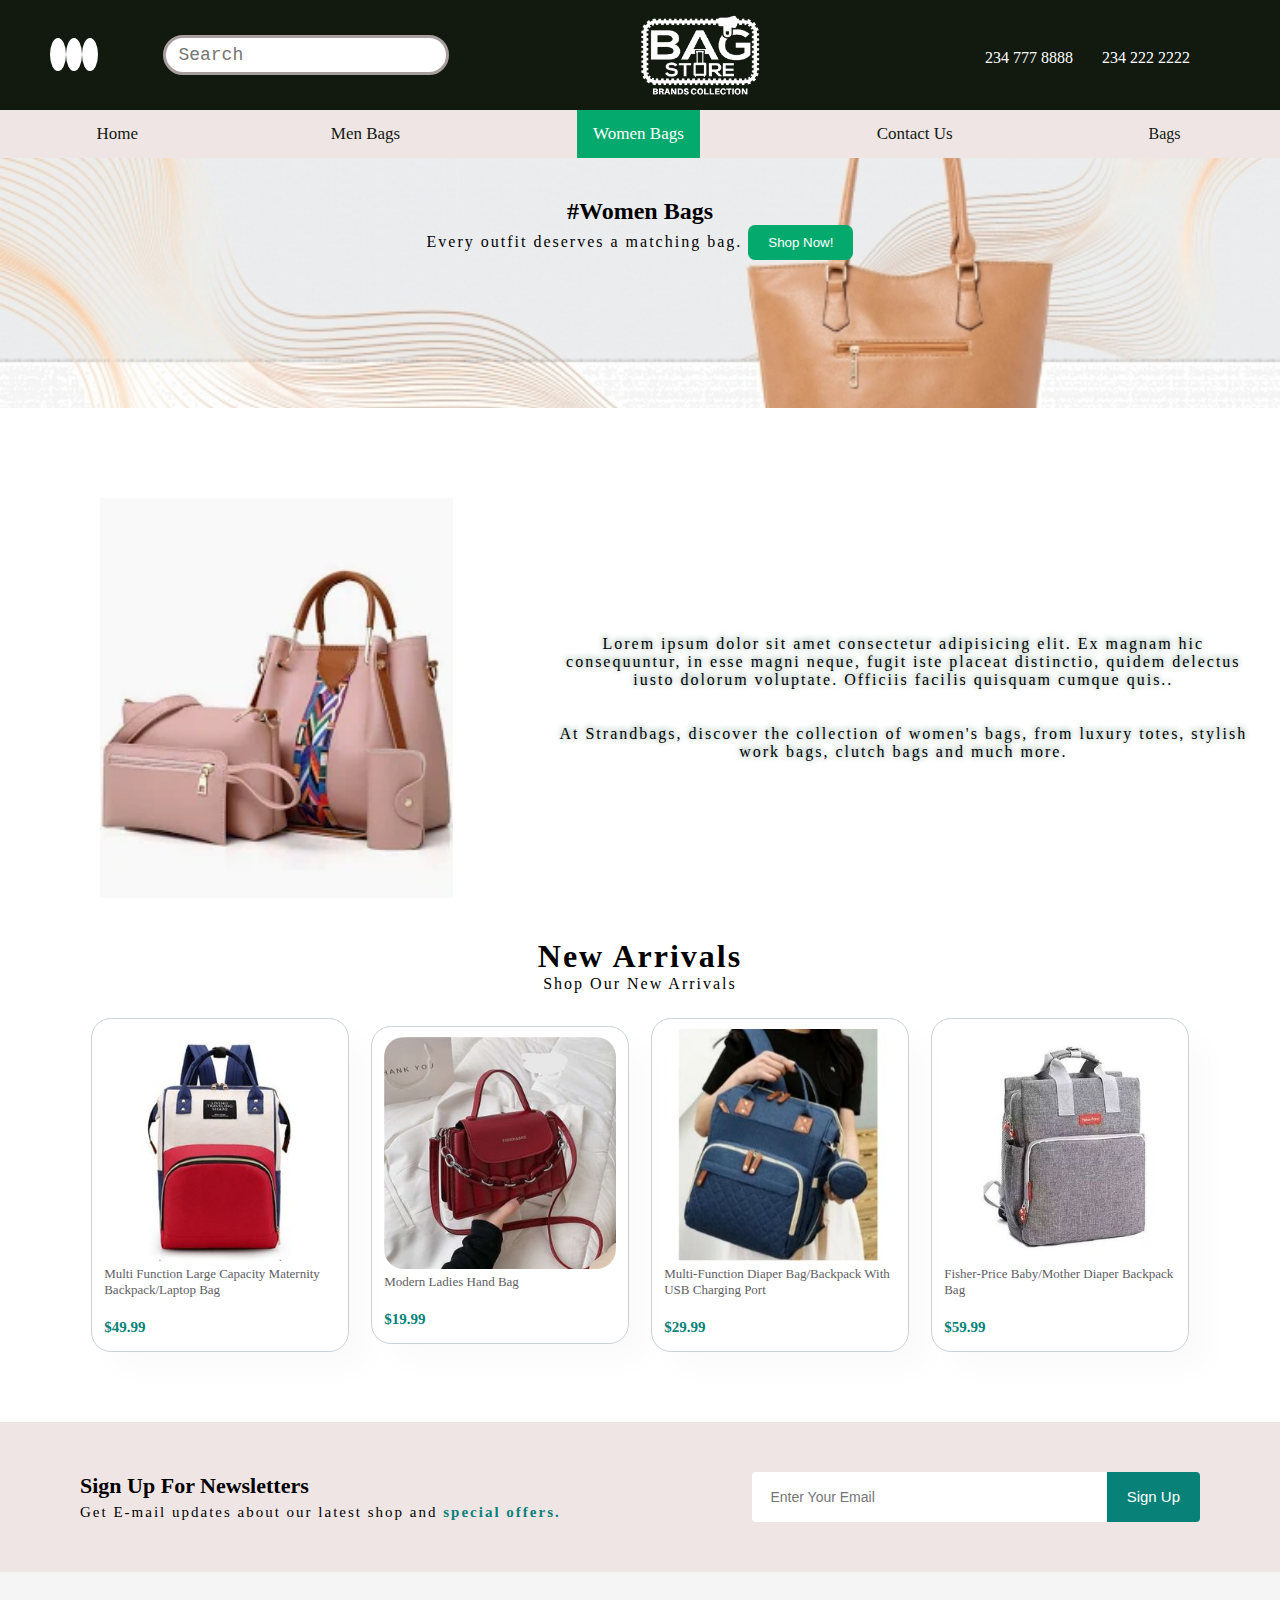
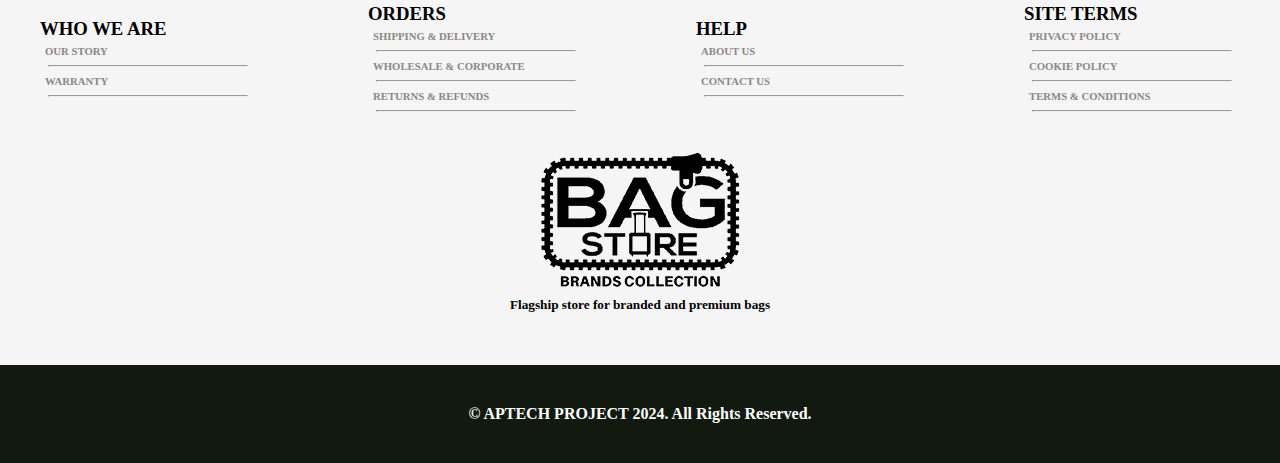
<file: women.html>
<!DOCTYPE html>
<html lang="en">
    <head>
        <meta charset="UTF-8">
        <meta name="viewport" content="width=device-width, initial-scale=1.0">
        <title>Aptech Bag Project</title>
        <link rel="shortcut icon" href="images/logo (1).png" type="image/x-icon">
        <link rel="stylesheet" href="https://cdnjs.cloudflare.com/ajax/libs/font-awesome/6.5.2/css/all.min.css" integrity="sha512-SnH5WK+bZxgPHs44uWIX+LLJAJ9/2PkPKZ5QiAj6Ta86w+fsb2TkcmfRyVX3pBnMFcV7oQPJkl9QevSCWr3W6A==" crossorigin="anonymous" referrerpolicy="no-referrer"/>
        <link rel="stylesheet" href="style.css">
    </head>
<body>


    <div class="container">
        <div class="icons">
            <i class="fa-brands fa-facebook-f icon"></i>
            <i class="fa-brands fa-youtube icon"></i>
            <i class="fa-brands fa-instagram icon"></i>

        </div>
    

    <div class="Searchcontainer">
        <table class="contain">
            <tr>
                <td>
                    <input type="text" placeholder="Search" class="search">

                </td>
                <td>
                    <a href="#"> <i class="fa-solid fa-magnifying-glass searchicon"></i></a>
                </td>
            </tr>

        </table>

    </div>

    <div class="logo">
      <img src="images/logo (2).png"  alt="">
    </div>

    <div class="contact">
        <span><i class="fa-solid phone fa-mobile-screen-button"></i>234 777 8888</span>
        <span><i class="fa-solid phone fa-phone"></i>234 222 2222</span>
     <span><i class="fa-regular fa-user user"></i></span>
     <a href="cart.html"><span><i class="fa-solid fa-cart-shopping"></i></span></a>
    </div>

    </div>
      

                <!-- NAVIGATION  -->
      
      <div id="navbar">
        <a href="index.html">Home</a>
        <a href="men.html">Men Bags</a>
        <a href=""  class="active " style="cursor: pointer;">Women Bags</a>
        <a href="contact.html">Contact Us</a>
        <div class="dropdown">
            <button class="dropbtn">Bags 
              <i class="fa fa-caret-down"></i>
            </button>
            <div class="dropdown-content">
              <a href="#">Backpack</a>
              <a href="#">Travel Bags</a>
              <a href="#">Handbag</a>
              <a href="#">Shoulder bags</a>
            </div>
          </div>
      </div>

    <section class="hero-section  shop-page-background blog-bg about-us-section">
        <h2>#Women Bags
        </h2>
        <p>Every outfit deserves a matching bag. <button class="men-shop-btn">Shop Now!</button></p>
       </section>


       <section class="men-category">

        <img src="images/9.webp" alt="">
        
        <p>Lorem ipsum dolor sit amet consectetur adipisicing elit. Ex magnam hic consequuntur, in esse magni neque, fugit iste placeat distinctio, quidem delectus iusto dolorum voluptate. Officiis facilis quisquam cumque quis..<br><br><br>

           At Strandbags, discover the collection of women's bags, from luxury totes, stylish work bags, clutch bags and much more.

             </p>

            

       </section>
       
       <section class="product">
        <h1>New Arrivals</h1>
        <P class="letter">Shop Our New Arrivals</P>
        <div class="container2">
          <div class="contain2">
            <img src="images/1.jpg" alt="New Arrivals" />
            <div class="description2">
              <span>Multi Function Large Capacity Maternity Backpack/Laptop Bag
              </span>
              
              <div class="star2">
                <i class="fa-solid fa-star stars"></i>
                <i class="fa-solid fa-star stars"></i>
                <i class="fa-regular fa-star stars"></i>
                <i class="fa-regular fa-star stars"></i>
                <i class="fa-regular fa-star stars"></i>
                <h4>$49.99</h4>
                 <a href="#"><i class="fa-solid fa-cart-shopping cart cart2"></i></a>
              </div>
            </div>
            
          </div>
    
          <div class="contain2">
            <img src="images/2.jpg" alt="New Arrivals" />
            <div class="description2">
              <span>Modern Ladies Hand Bag
              </span>
              
              <div class="star2">
                <i class="fa-solid fa-star stars"></i>
                <i class="fa-solid fa-star stars"></i>
                <i class="fa-solid fa-star stars"></i>
                <i class="fa-solid fa-star stars"></i>
                <i class="fa-regular fa-star stars"></i>
                <h4>$19.99</h4>
                 <a href="#"><i class="fa-solid fa-cart-shopping cart cart2"></i></a>
              </div>
            </div>
    
          </div>
    
          <div class="contain2">
            <img src="images/3.jpg" alt="New Arrivals" />
            <div class="description2">
              <span>Multi-Function Diaper Bag/Backpack With USB Charging Port
              </span>
              
              <div class="star2">
                <i class="fa-solid fa-star stars"></i>
                <i class="fa-solid fa-star stars"></i>
                <i class="fa-solid fa-star stars"></i>
                <i class="fa-regular fa-star stars"></i>
                <i class="fa-regular fa-star stars"></i>
                <h4>$29.99</h4>
                 <a href="#"><i class="fa-solid fa-cart-shopping cart cart2"></i></a>
              </div>
            </div>
    
          </div>
    
          <div class="contain2">
            <img src="images/4.jpg" alt="New Arrivals" />
            <div class="description2">
              <span>Fisher-Price Baby/Mother Diaper Backpack Bag
              </span>
              
              <div class="star2">
                <i class="fa-solid fa-star stars"></i>
                <i class="fa-regular fa-star stars"></i>
                <i class="fa-regular fa-star stars"></i>
                <i class="fa-regular fa-star stars"></i>
                <i class="fa-regular fa-star stars"></i>
                <h4>$59.99</h4>
                 <a href="#"><i class="fa-solid fa-cart-shopping cart cart2"></i></a>
              </div>
            </div>
    
          </div>
     </section>
    
     <section class="bg-sign-up-section">
      <div class="signUp">
    <h4>Sign Up For Newsletters</h4>
      <p>Get E-mail updates about our latest shop and <span>special offers.</span></p>
      </div>
      <div class="signUp-form">
      <input type="email" placeholder="Enter Your Email">
      <button>Sign Up</button>
      </div>
  
    </section>


      <footer class="footer">
        <div class="footer2">
          <div class="des">
            <h3>WHO WE ARE</h3>
            <h6>OUR STORY</h6><hr>
            <h6>WARRANTY</h6><hr>
          </div>

          <div class="des">
            <h3>ORDERS</h3>
            <h6>SHIPPING & DELIVERY</h6><hr>
            <h6>WHOLESALE & CORPORATE</h6><hr>
            <h6>RETURNS & REFUNDS</h6><hr>

          </div>

          <div class="des">
            <h3>HELP</h3>
            <h6>ABOUT US</h6><hr>
            <h6>CONTACT US</h6><hr>
          </div>

          <div class="des">
            <h3>SITE TERMS </h3>
            <h6>PRIVACY POLICY</h6><hr>
            <h6>COOKIE POLICY</h6><hr>
            <h6>TERMS & CONDITIONS</h6><hr>

          </div>
        </div >
        
        <div class="footer-image">
          <img src="images/logo (1).png" alt="">

          
        </div>
        <div class="footerdis">
          <h5>Flagship store for branded and premium bags </h5><br>

         
        </div>

        
        <div class="copy-right">
          <h4>© APTECH PROJECT 2024. All Rights Reserved.

          </h4>
        </div>


        

     </footer>
    
</body>
</html>
</file>
<file: style.css>
*{
    margin: 0;
    padding: 0;
    box-sizing: border-box;
}

.container{
    display: flex;
    justify-content: space-around;
    align-items: center;
    width: 100%;
    height: 110px;
    background-color: rgb(18, 26, 16);
   padding-left: 30px;
   padding-right: 30px;
}

.fa-youtube{
    padding: 20px;
}


.icon{
    background-color: #ffffff;
    font-size: 16px;
    padding: 8px;
    border-radius: 50%;
    transition: 0.1s ease-in-out;
}

.fa-instagram{
    margin-right: 20px;
}


.icons .fa-facebook-f:hover{
background-color: rgb(66, 66, 163);
cursor: pointer;
color: #ffffff;
}

.icons .fa-youtube:hover{
background-color: rgb(216, 45, 45);
cursor: pointer;
color: #ffffff;
}


.icons .fa-instagram:hover{
    background-color: rgb(90, 86, 86);
    cursor: pointer;
    color: #ffffff;
    }


.Searchcontainer{
    margin-right: 150px;
    margin-left: 5px;
    
    
}

.logo img{
    width: 120px;
    height: auto;
    margin-right: 160px;
    display: flex;

}

.contain{
    width: 100%;
    height: 100%;
    vertical-align: middle;
    color: #ffffff;
    background-color: #ffffff;
    border:3px solid rgb(167, 158, 158);
    border-radius: 50px;
    padding: 5px 8px 5px 5px;
    
}

.search{
    height: 100%;
    width: 100%;
    padding: 0px 5px;
    font-size: 18px;
    border-radius: 50px;
    font-family: 'Courier New', Courier, monospace;
    color: #424242;
    font-weight: 500;
    border: none;
    outline: none;
}


.searchicon{
  color: rgb(167, 158, 158);
}

.contact{

    color: #ffff;
    
}

.contact a{
  color: #ffff;
}

.fa-solid, .user{
    padding-left: 20px;
}


.user, .fa-cart-shopping{
    font-size: 25px;
}
.phone{
    padding-left: 20px;
    padding-right: 5px;
    font-size: 18px;
}



.header {
    background-color: #f1f1f1;
    padding: 30px;
    text-align: center;
  }
  
  #navbar {
    overflow: hidden;
    background-color: #efe5e5;
    display: flex;
    justify-content: space-around;
    align-items: center;
  }
  
  #navbar a {
    /* float: left; */
    display: block;
    color: rgb(18, 26, 16);
    text-align: center;
    padding: 14px 16px;
    text-decoration: none;
    font-size: 17px;
  }
  
  #navbar a:hover {
    background-color: #ddd;
    color: rgb(89, 91, 89);;
  }
  
  #navbar a.active {
    background-color: #04AA6D;
    color: white;
  }
  
 
  
  .sticky {
    position: fixed;
    top: 0;
    width: 100%;
  }
  

  .dropdown .dropbtn {
    font-size: 16px;  
    border: none;
    outline: none;
    color: rgb(18, 26, 16);
    padding: 14px 19px;
    background-color: inherit;
    font-family: inherit;
    margin: 0;
  }
 
  
  .dropdown-content {
    display: none;
    position: absolute;
    background-color: #efe5e5;
    min-width: 160px;
    box-shadow: 0px 8px 16px 0px rgba(0,0,0,0.2);
    z-index: 1;
  }
  
  .dropdown-content a {
    float: none;
    color: black;
    padding: 12px 16px;
    text-decoration: none;
    /* display: block; */
    text-align: left;
  }
  
  
  
  .dropdown:hover .dropdown-content {
    display: block;
  }

  /* Slideshow container */
.slideshow-container {
    /* max-width: 1000px; */
    position: relative;
    /* margin: auto; */
    width: 100%;
  }
  
  /* Caption text */
  .text {
    color: #1e0909;
    font-size: 15px;
    padding: 8px 12px;
    position: absolute;
    bottom: 300px;
    right: 400px;
    width: 100%;
    text-align: center;
  }

  .textH1{
    color:rgb(18, 26, 16) ;
    margin-top: 10px;
  }

  .textH5{
    color: green;
    margin-top: 5px;
  }
  
  /* Number text (1/3 etc) */
  .numbertext {
    color: #f2f2f2;
    font-size: 12px;
    padding: 8px 12px;
    position: absolute;
    top: 10;
  }
  
  /* The dots/bullets/indicators */
  .span-dot{
    text-align: center;
  }
  .dot {
    height: 15px;
    width: 15px;
    margin: 0 2px;
    background-color: #bbb;
    border-radius: 50%;
    display: inline-block;
    transition: background-color 0.6s ease;
  }
  
  .active {
    background-color: #717171;
  }
  
  /* Fading animation */
  .fade {
    animation-name: fade;
    animation-duration: 1.5s;
  }
  
  @keyframes fade {
    from {opacity: .4} 
    to {opacity: 1}
  }
  
  .mySlides {display: none;}
  img {vertical-align: middle;}

.mySlides img{
    
    height: 400px;
    
}



         /* ARRIVALS */

.product{
  text-align: center;
  padding: 40.2px 80px;
  /* margin:5px 0px; */
  
}

.product h1,p{
  letter-spacing: 2px;
}


.letter{
  margin-bottom: 25px;
}

.product .container2{
  display:flex;
  justify-content:space-around;
  align-items:center;
  flex-wrap:wrap;
}

.product .contain2{
  width:23%;
  min-width: 250px;
  margin-bottom:30px;
  border: 1px solid #c8d2d8;
  padding: 10px 12px;
  border-radius:20px;
  box-shadow: 20px 20px 30px rgba(0,0,0,0.02);
  cursor:pointer;
  transition: ease 0.3s;
}

.product .contain2:hover{
  background-color: #bcbccd;
  box-shadow: -2px 2px 17px 0px rgba(0,0,0,0.75);
  -webkit-box-shadow: -2px 2px 17px 0px rgba(0,0,0,0.75);
  -moz-box-shadow: -2px 2px 17px 0px rgba(0,0,0,0.75);
  transform: scale(1.1);
}

.product .contain2 img{
  width: 100%;
  border-radius: 20px;
}

.product .contain2 .description2{
  display:flex;
  justify-content:start;
  flex-direction:column;
  text-align:start;
  align-items:start;
}

.product .contain2 .description2 span{
  color: #606063;
  font-size: 13px;
  margin-top: 5px;
  }


.product .contain2 .description2 .star2{
  color: #f1c40f;
  font-size: 14px;
  position:relative;
}

.product .contain2 .description2 h4{
  color: #088178;
  font-size: 15px;
  font-weight: 700;
  margin: 5px 0px;
}


.cart2 {
  color: #04aa6d;
  font-size: 22px;
  margin: 5px 0px;
  position:absolute;
  right:10px;
  bottom:1px;
  left:180px;
}

.stars{
  padding: 1px;
}


      /* CATEGORY SECTION  */

 .shop{
   text-align: center;
   margin-top: -15px ;
   margin-bottom: 15px;
   padding:4px 80px;
   
}

.shop h1{
  margin-bottom: 20px;
}

.shop .container3, .container4, .container5{
  display:flex;
  justify-content:space-around;
  align-items:center;
  text-align: center;
  flex-wrap:wrap;
  
}

.shop .container3 h4{
  color: #ffffff;
  padding: 15px 80px;
  background-color: rgb(18, 26, 16);
  cursor: pointer;
}

.container4 h4{
  color: #ffffff;
  padding: 15px 82.2px;
  background-color: rgb(18, 26, 16);
  margin-top: 20px;
  cursor: pointer;
}



       /* SHOP BY BRAND SECTION  */

       .banding{
        text-align: center;
        margin-top: 35px;
        margin-bottom: 30px;
       }

       .banding h1{
        margin-bottom: 20px;
       }

      .band-image{
        display: flex;
        justify-content: space-around;
        align-items: center;
        flex-wrap: wrap;
        
       }

       .brand-image img{
        background-color: whitesmoke;
        padding: 18px 40px;
        margin-left: 10px;
        cursor: pointer;
       }



       /* FOOTER SECTION  */

       .footer{
        background-color: whitesmoke;
        padding-top: 1px;
       }


       .footer2{
        display: flex;
        justify-content: space-between;
        align-items: center;
        margin: 30px 40px;
        cursor: pointer;
        flex-wrap: wrap;

       }

       

       .des h6{
        margin: 5px;
        color: rgb(141, 134, 134);
       }

       .copy-right{
        margin-top: 50px;
        background-color: rgb(18, 26, 16);;
        color: #ffffff;
        padding: 40px;
        
       }

      .footer hr{
        width: 200px;
        margin: 8px;
      }

       .footer-image{
        display: flex;
        justify-content: center;
        margin-bottom: 8px;
        
       }
       .footerdis{
        display: flex;
        justify-content: center;
        text-align: center;
       }

       .copy-right{
        display: flex;
        justify-content: center;
        text-align: center;
       }





            /* CART SYLES */

            .hero-section{
              background-image: url(images/background-image.jpg);
              background-position: center;
              background-size: cover;
              background-repeat: no-repeat;
              width: 100%;
              height: 250px;
              margin-bottom: 90px;
            }

            .hero-section h2, p{
              text-align: center;
              
            }

            .hero-section h2{
              padding-top: 40px;
            }

            .cart-page-details{
              padding:0px 80px;
              margin-top: -40px;
              margin-bottom: 40px;
              overflow-x: auto;
            }
            
            .cart-page-details table{
              width:100%;
              border-collapse: collapse;
              table-layout: fixed;
              white-space: nowrap;
            }
            
            .cart-page-details table img{
              width: 80px;
              height: 80px;
              object-fit: cover;
            }
            
            .cart-page-details table td:nth-child(1){
              width: 100px;
              text-align: center;
            }
            
            .cart-page-details table td:nth-child(2){
              width: 150px;
              text-align: center;
            }
            
            .cart-page-details table td:nth-child(3){
              width: 250px;
              text-align: center;
            }
            
            .cart-page-details table td:nth-child(4),
            .cart-page-details table td:nth-child(5),
            .cart-page-details table td:nth-child(6){
              width: 150px;
              text-align: center;
            }
            
            .cart-page-details table td:nth-child(5) input{
              width:60px;
              padding: 10px 5px 10px 15px;
              outline: none;
            }
            
            .cart-page-details table thead{
              border: 1px solid #e2e9e1;
              border-left: none;
              border-right: none;
            }
            
            .cart-page-details table thead td{
              font-size: 14px;
              font-weight: 700;
              padding: 10px 0px;
              text-transform: uppercase;
              border-left: none;
              border-right: none;
            }
            
            .cart-page-details table tbody tr td {
              padding-top: 15px;
            }
            
            .cart-page-details table tbody  td {
              font-size: 14px;
            }
            
            .cart-total{
              padding:0px 80px;
              display: flex;
              justify-content: space-between;
              flex-wrap: wrap;
            }
            
            .cart-total .coupon{
              width: 50%;
              margin-bottom: 30px;
              /* padding: 20px;
              border: 1px solid #e2e9e1;
              border-radius: 5px; */
            }
            
            .cart-total .coupon h3{
              font-size: 20px;
              font-weight: 700;
              margin-bottom: 20px;
            }
            
            .cart-total .coupon input{
              width: 60%;
              padding: 10px 20px;
              outline: none;
              margin-right: 10px;
              border-radius: 5px;
              border: 1px solid #e2e9e1;
            }
            
            .cart-total .coupon button{
              background-color: #088178;
              white-space:nowrap;
              color: #fff;
              padding: 8.9px 20px;
              border-radius: 4px;
              font-size: 15px;
              font-weight: 500;
              cursor: pointer;
              outline: none;
              border: 1px solid #efe5e5;
              transition: ease-in-out 0.3s;
            }
            
            .cart-total .coupon button:hover{
              border: 1px solid #088178;
              background-color: transparent;
              color: #088178;
            }
            
            .subtotal{
              width: 50%;
              margin-bottom: 30px;
              padding: 30px;
              border: 1px solid #e2e9e1;
              border-radius: 5px;
            }
            
            .subtotal table{
              width: 100%;
              border-collapse: collapse;
              table-layout: fixed;
              white-space: nowrap;
            }
            
            .subtotal table td{
              width: 50%;
              border: 1px solid #e2e9e1;
              font-size: 14px;
              padding: 10px ;
              
            }
            
            .subtotal h3{
              margin-bottom: 20px;
            }
            
            .checkout{
                background-color: #088178;
                white-space:nowrap;
                color: #fff;
                padding: 8.9px 20px;
                border-radius: 4px;
                font-size: 15px;
                margin-top: 15px;
                font-weight: 500;
                cursor: pointer;
                outline: none;
                border: 1px solid #088178;
                transition: ease-in-out 0.3s;
              
            }




           /* MEN STYLE  and Women styles */
  
.men-page{
  background-image: url(images/men-bg-image.jpg);
  background-position: center;
  background-size: cover;
}


.men-shop-btn{
  padding: 10px 20px;
  border-radius: 7px;
  border: #ffffff;
  background-color: #04aa6d;
  color: #ffffff;
  cursor: pointer;
  transition: ease-in 0.3s;
}

.men-shop-btn:hover{
  border:none ;
  background-color: #ffffff;
  color: #04aa6d;
}

.men-category{
  display: flex;
  justify-content: space-evenly;
  align-items: center;
}

.men-category p{
  width: 200px;
  text-align: center;
  font-size: 16px;
  text-shadow:  0px -1px 6px #578272;
}

.men-category p {
  width: 700px;
}

.men-category img{
  width: 500px;
  height: 400px;
  object-fit: contain;
}


      
        /* CONTACT US STYLES */

.Cont{
  background-image: url(images/Right-Background-for-bag-photography.webp);
  background-position: center;
  background-size: cover;
}


.contact-section{
  padding: 40.2px 80px;
  display: flex;
  justify-content:space-between;
  /* align-items: center; */
}

.contact-section .contact-details{
  width: 50%;
  padding-right: 40px;
}

.contact-section .contact-details .first-span{
  font-size: 12px;
  margin-bottom: 15px;
}

.contact-section .contact-details  h2{
  font-size: 26px;
  line-height: 35px;
  margin-top: 10px;
  margin-bottom: 20px;
}

.contact-section .contact-details  h3{
  font-size: 16px;
  margin-bottom: 10px;
}

.contact-section .contact-details  span{
  font-size: 14px;
  margin-bottom: 10px;
}

.contact-section .contact-details  span i{
  margin-right: 10px;
}

.contact-section .map{
  width: 55%;
  height: 400px;
}

.contact-section iframe{
  width: 100%;
  height: 100%;
  
}
.contact-form {
    display: flex;
    justify-content: space-between;
    margin: 35px;
    padding: 80px;
    align-items: center;
  border: 1px solid #e1e1e1;
}


.contact-form form{
  display:flex;
  flex-direction: column;
  align-items: flex-start;
  width: 65%;
}

.contact-form  span{
  font-size: 12px;
  margin-bottom:15px;
}

.contact-form  h2{
  font-size: 26px;
  line-height: 35px;
  margin-top: 10px;
  margin-bottom: 20px;
}

.contact-form  input,
.contact-form textarea {
  width: 100%;
  height: 40px;
  margin-bottom: 20px;
  border-radius: 5px;
  border: 1px solid #e1e1e1;
  padding: 12px 15px;
  outline:none;
}

.contact-form textarea{
  width: 100%;
  height: 170px;
  margin-bottom: 20px;
  border-radius: 5px;
  border: 1px solid #e1e1e1;
  padding: 12px 15px;
  outline:none;
}

.contact-form button{
 background-color: #088178;
 color: #fff;
 padding: 10px 20px;
  margin-top: 20px;
  border: 1px solid #088178;
  font-size: 15px;
  font-weight: 500;
  cursor: pointer;
   outline: none;
  transition: ease-in-out 0.3s;
   margin-bottom:15px;
  border-radius: 0px;
     
  
  }

.contact-form button:hover{
  background-color: #fff;
  color: #088178;
  border: 1px solid #088178;
}


.people-card div{
  padding-bottom: 20px;
  display: flex;
  align-items: flex-start;
 
}

.people-card div img{
  width: 65px;
  height: 65px;
  border-radius: 50%;
  margin-right: 20px;
  object-fit: cover;
 
}

.people-card div p{
  margin:0px;
  font-size: 18px;
  line-height: 25px;
  text-align: start;
  
}

.people-card div p span{
  display:block;
  font-size: 20px;
 
  
}



.bg-sign-up-section{
  background-color: #efe5e5;
  width: 100%;
  height: 150px;
  display: flex;
  flex-wrap: wrap;
  justify-content: space-between;
  align-items: center;
  padding: 15px 80px;
}


.bg-sign-up-section .signUp h4{
  margin-bottom: 5px;
  font-size: 22px;
  font-weight: 800;
}

.bg-sign-up-section .signUp p{
  font-size: 15px;
  font-weight: 100;
  font-family: cursive;
}


.bg-sign-up-section .signUp p span{
  color: #088178;
  font-weight: 600;
}

.bg-sign-up-section .signUp-form input {
  height: 3.125rem;
  padding: 0 1.25em;
  width: 100%;
  font-size: 14px;
  border: 1px solid transparent;
  border-radius: 4px;
  outline: none;
  border-top-right-radius: 0px;
  border-bottom-right-radius: 0px;
   }

   .bg-sign-up-section .signUp-form {
    display: flex;
    width: 40%;

  }
   .bg-sign-up-section .signUp-form button {
    background-color: #088178;
    height: 3.125rem;
    white-space: nowrap;
    color: #fff;
    padding: 10px 20px;
    border: none;
    border-radius: 4px;
    border-top-left-radius: 0px;
    border-bottom-left-radius: 0px;
    font-size: 15px;
    font-weight: 500;
    cursor: pointer;
    outline: none;
  
     }


     .contact-icon{
      padding: 0px;
     }




     /* Checkout Styles */

     .prodetails{
      padding-top: 130px;
      padding-bottom:40.2px ;
      padding-left:80px ;
      padding-right:80px ;
      display: flex;
    
      margin-top: 30px;
    }
    
    .prodetails .single-pro-mage{
      width: 40%;
      margin-right: 50px;
    }
    
    .small-img-group{
      display: flex;
      justify-content: space-between;
    }
    
    .small-img-col{
      flex-basis: 24%;
      cursor: pointer;
    }
    
    .prodetails .single-pro-details{
      width: 50%;
      padding-top: 30px;
    }
    
    .prodetails .single-pro-details h4{
      padding: 20px 0px 15px 0px;
    }
    
    .prodetails .single-pro-details h2{
      font-size: 26px;
    }
    
    .prodetails .single-pro-details select{
      display: block;
      padding: 5px 10px;
      margin-bottom: 10px;
    }
    
    .prodetails .single-pro-details input{
      width: 50px;
      height: 47px;
      padding-left: 10px;
      font-size: 16px;
      margin-right: 10px;
      outline: none;
    }
    
    .prodetails .single-pro-details button{
      background-color: #088178;
      color: #fff;
      border: none;
      border-radius: 4px;
      padding: 10px 10px;
      font-size: 16px;
      cursor: pointer;
    }
    
    .prodetails .single-pro-details  span{
      line-height: 15px;
      color: #555;
     
    }
    



    .open-nav{
      display: none;
    }

    /* Media Query Section  */

    @media (max-width: 477px){
      .display{
        display: none;
        
      }

      .container {
        padding-left: 2px;
        padding-right: 30px;
    }
      
      .contact {
        display: flex;
        justify-content: space-around;
        align-items: center;
    }
      .open-nav{
        padding-left: 25px;
        display: block;
      }
      

      #navbar {
        height: 300px;
        padding-right: 40px;
        justify-content: flex-end;
        flex-direction: column;
        position: fixed;
        top: 0;
        right: -300px;
        width: 200px;
        box-shadow: 0px -2px 12px 0px rgba(0,0,0,0.75);
        transition: ease 0.3s;

       
    }

    .active1{
      right: 0px;
    }
      }
</file>
